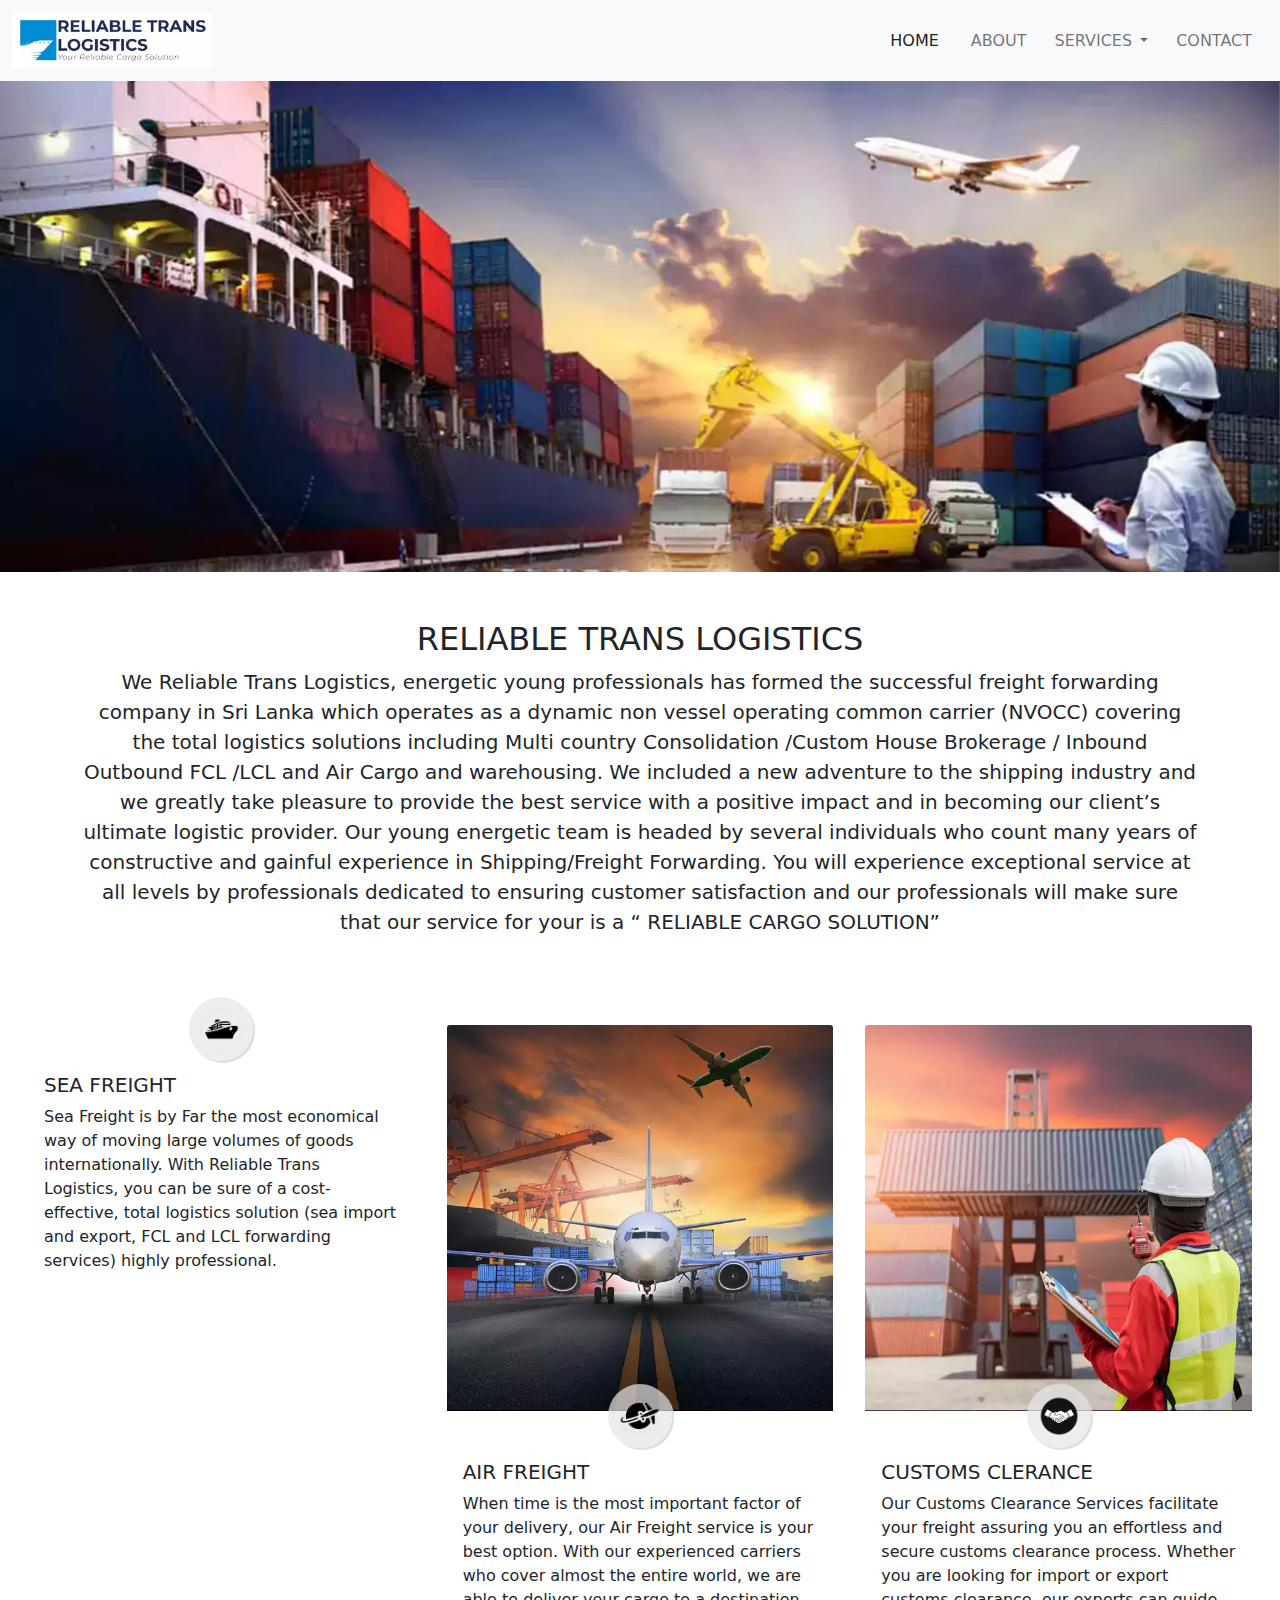
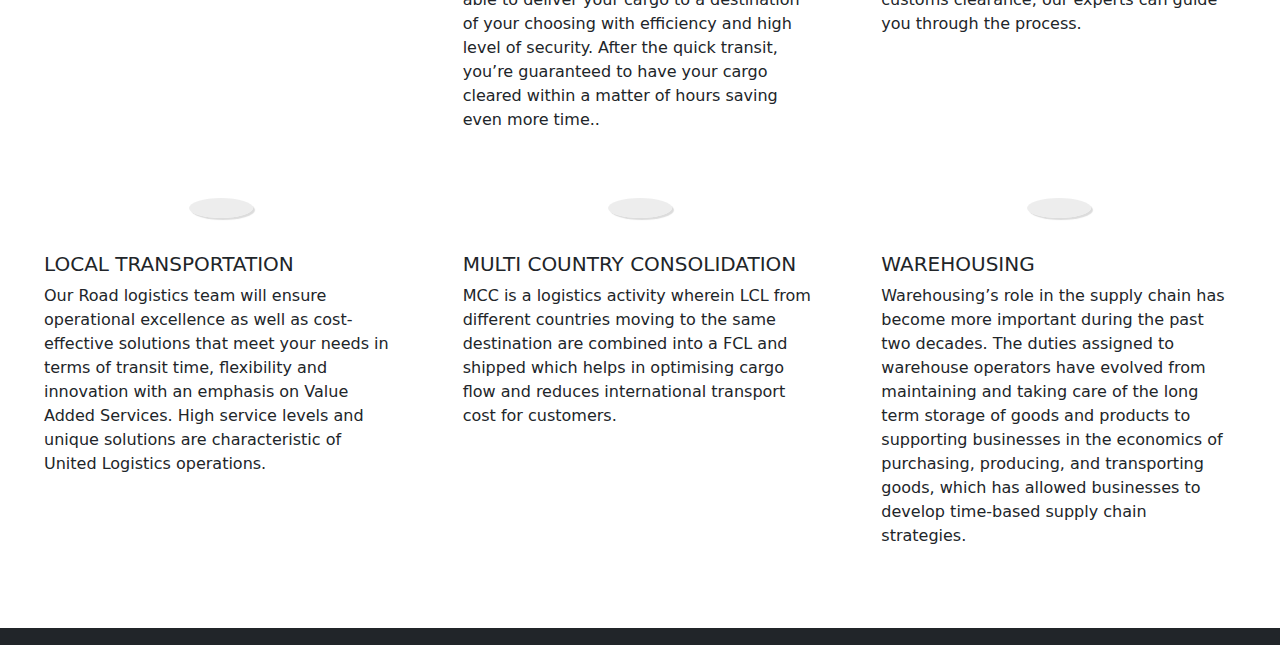
<file: index.html>
<!DOCTYPE html>
<html lang="en">

<head>
    <meta charset="UTF-8">
    <meta http-equiv="X-UA-Compatible" content="IE=edge">
    <meta name="viewport" content="width=device-width, initial-scale=1.0">
    <title>Home - Reliable Trans Logistics</title>
    <link rel="stylesheet" href="./styles/floatingButton.css">
    <link href="./bootstrap/bootstrap.min.css" rel="stylesheet">
    <script src="../scripts/lazysizes.min.js" async></script>
    <script src="./bootstrap/bootstrap.min.js" defer></script>
    <script src="./scripts/floatButtonFunctionalty.js" defer></script>
    <style>
        .card-badge {
            position: absolute;
            top: 50;
            left: 50;
            transform: translate(-50%, -50%);
            width: 4rem;
            padding: 10px;
            border-radius: 50%;
            background-color: rgba(230, 230, 230, 0.7);
            box-shadow: 2px 2px 1px rgb(220, 220, 220);
        }

        .col .card {
            border: none;
        }

        .footer .link-light:hover {
            color: #C5C6C6;
        }
    </style>
</head>

<body>
    <div style="margin-bottom: 80px;">

    </div>
    <button type="button" class="btn btn-floating btn-lg btn-secondary align-text-middle" id="btn-back-to-top">
        <svg xmlns="http://www.w3.org/2000/svg" width="20" height="20" fill="currentColor" class="bi bi-arrow-up"
            viewBox="0 0 20 20">
            <path fill-rule="evenodd"
                d="M8 15a.5.5 0 0 0 .5-.5V2.707l3.146 3.147a.5.5 0 0 0 .708-.708l-4-4a.5.5 0 0 0-.708 0l-4 4a.5.5 0 1 0 .708.708L7.5 2.707V14.5a.5.5 0 0 0 .5.5z" />
        </svg>
    </button>
    <button type="button" class="btn btn-floating btn-lg btn-secondary align-text-middle" id="wa-btn">
        <svg xmlns="http://www.w3.org/2000/svg" width="20" height="20" fill="currentColor" class="bi bi-whatsapp"
            viewBox="0 0 20 20">
            <path
                d="M13.601 2.326A7.854 7.854 0 0 0 7.994 0C3.627 0 .068 3.558.064 7.926c0 1.399.366 2.76 1.057 3.965L0 16l4.204-1.102a7.933 7.933 0 0 0 3.79.965h.004c4.368 0 7.926-3.558 7.93-7.93A7.898 7.898 0 0 0 13.6 2.326zM7.994 14.521a6.573 6.573 0 0 1-3.356-.92l-.24-.144-2.494.654.666-2.433-.156-.251a6.56 6.56 0 0 1-1.007-3.505c0-3.626 2.957-6.584 6.591-6.584a6.56 6.56 0 0 1 4.66 1.931 6.557 6.557 0 0 1 1.928 4.66c-.004 3.639-2.961 6.592-6.592 6.592zm3.615-4.934c-.197-.099-1.17-.578-1.353-.646-.182-.065-.315-.099-.445.099-.133.197-.513.646-.627.775-.114.133-.232.148-.43.05-.197-.1-.836-.308-1.592-.985-.59-.525-.985-1.175-1.103-1.372-.114-.198-.011-.304.088-.403.087-.088.197-.232.296-.346.1-.114.133-.198.198-.33.065-.134.034-.248-.015-.347-.05-.099-.445-1.076-.612-1.47-.16-.389-.323-.335-.445-.34-.114-.007-.247-.007-.38-.007a.729.729 0 0 0-.529.247c-.182.198-.691.677-.691 1.654 0 .977.71 1.916.81 2.049.098.133 1.394 2.132 3.383 2.992.47.205.84.326 1.129.418.475.152.904.129 1.246.08.38-.058 1.171-.48 1.338-.943.164-.464.164-.86.114-.943-.049-.084-.182-.133-.38-.232z" />
        </svg>
    </button>
    <nav class="navbar navbar-expand-md navbar-light bg-light fixed-top">
        <div class="container-fluid">
            <button class="navbar-toggler" type="button" data-bs-toggle="collapse" data-bs-target="#navbarLinks">
                <span class="navbar-toggler-icon"></span>
            </button>
            <a href="#" class="navbar-brand mx-auto">
                <img src="./images/logo.webp" width="200px" alt="Reliable Trans Logistics">
            </a>
            <div class="collapse navbar-collapse text-uppercase" id="navbarLinks">
                <ul class="nav navbar-nav ms-auto">
                    <li class="nav-item active p-2">
                        <a href="#" class="nav-link active">Home</a>
                    </li>
                    <li class="nav-item p-2">
                        <a href="./about" class="nav-link">About</a>
                    </li>
                    <div class="d-inline-flex justify-content-md-center p-2">
                        <li class="nav-item">
                            <a href="./services" class="px-md-1 pe-1 nav-link">Services</a>
                        </li>
                        <li class="nav-item dropdown flex-fill">
                            <a href="#" class="px-md-1 ps-1 nav-link dropdown-toggle" data-bs-toggle="dropdown" role="button"></a>
                            <ul class="dropdown-menu dropdown-menu-end" id="services-dropdown">
                                <li><a href="./services#seafright" class="dropdown-item">Sea Freight</a></li>
                                <li><a href="./services#airfright" class="dropdown-item">Air Freight</a></li>
                                <li><a href="./services#customs" class="dropdown-item">Customs Clearance</a></li>
                                <li><a href="./services#landtransport" class="dropdown-item">Land Transportation</a>
                                </li>
                                <li><a href="./services#multicountry" class="dropdown-item">Multi Country
                                        Consolidation</a></li>
                                <li><a href="./services#warehousing" class="dropdown-item">Warehousing</a></li>
                            </ul>
                        </li>
                    </div>
                    <li class="nav-item p-2">
                        <a href="./contact" class="nav-link">Contact</a>
                    </li>
                </ul>
            </div>
        </div>
    </nav>
    <section class="d-flex mb-5">
        <div id="imageSlideShow" class="carousel slide carousel-fade w-100" data-bs-ride="carousel"
            data-bs-touch="false" data-bs-keyboard="false" <div class="carousel-inner">
            <div class="carousel-item active">
                <img src="./images/home_slide_01.webp" class="w-100" alt="">
            </div>
            <div class="carousel-item">
                <img src="./images/home_slide_02.webp" class="w-100" alt="">
            </div>
            <div class="carousel-item">
                <img src="./images/home_slide_03.webp" class="w-100" alt="">
            </div>
            <div class="carousel-item">
                <img src="./images/home_slide_04.webp" class="w-100" alt="">
            </div>
        </div>
        </div>
    </section>
    <section class="container text-center mb-5">
        <p class="h2">RELIABLE TRANS LOGISTICS</p>
        <p class="lead">
            We Reliable Trans Logistics, energetic young professionals has formed the successful freight forwarding
            company in Sri Lanka which operates as a dynamic non vessel operating common carrier (NVOCC) covering the
            total logistics solutions including Multi country Consolidation /Custom House Brokerage / Inbound Outbound
            FCL /LCL and Air Cargo and warehousing.

            We included a new adventure to the shipping industry and we greatly take pleasure to provide the best
            service with a positive impact and in becoming our client’s ultimate logistic provider. Our young energetic
            team is headed by several individuals who count many years of constructive and gainful experience in
            Shipping/Freight Forwarding.

            You will experience exceptional service at all levels by professionals dedicated to ensuring customer
            satisfaction and our professionals will make sure that our service for your is a “ RELIABLE CARGO SOLUTION”
        </p>
    </section>
    <section class="container-fluid mb-5">
        <div class="row g-4 m-3 m-md-0">
            <div class="col col-12 col-md-4 p-3">
                <div class="card">
                    <img data-src="./images/sea_freight.webp" class="lazyload card-img-top" alt="">
                    <span class="badge">
                        <img data-src="./images/sea_freight_icon.webp" class="lazyload card-badge" alt="">
                    </span>
                    <div class="card-body mt-4">
                        <h5 class="card-title">SEA FREIGHT</h5>
                    <p class="card-text"> Sea Freight is by Far the most economical way of moving large volumes of
                            goods internationally. With Reliable Trans Logistics, you can be sure of a cost-effective,
                            total logistics solution (sea import and export, FCL and LCL forwarding services) highly
                            professional.</p>
                    </div>
                </div>
            </div>
            <div class="col col-12 col-md-4 p-3">
                <div class="card">
                    <img data-src="./images/air_freight.webp" class="lazyload card-img-top" alt="">
                    <span class="badge">
                        <img data-src="./images/air_freight_icon.webp" class="lazyload card-badge" alt="">
                    </span>
                    <div class="card-body mt-4">
                        <h5 class="card-title">AIR FREIGHT</h5>
                        <p class="card-text"> When time is the most important factor of your delivery, our Air Freight
                            service is your best option. With our experienced carriers who cover almost the entire
                            world, we are able to deliver your cargo to a destination of your choosing with efficiency
                            and high level of security. After the quick transit, you’re guaranteed to have your cargo
                            cleared within a matter of hours saving even more time..</p>
                    </div>
                </div>
            </div>
            <div class="col col-12 col-md-4 p-3">
                <div class="card">
                    <img data-src="./images/customs_clearance.webp" class="lazyload card-img-top" alt="">
                    <span class="badge">
                        <img data-src="./images/customs_clearance_icon.webp" class="lazyload card-badge" alt="">
                    </span>
                    <div class="card-body mt-4">
                        <h5 class="card-title">CUSTOMS CLERANCE</h5>
                        <p class="card-text"> Our Customs Clearance Services facilitate your freight assuring you an
                            effortless and secure customs clearance process. Whether you are looking for import or
                            export customs clearance, our experts can guide you through the process.</p>
                    </div>
                </div>
            </div>
            <div class="col col-12 col-md-4 p-3">
                <div class="card">
                    <img data-src="./images/land_transportation.webp" class="lazyload card-img-top" alt="">
                    <span class="badge">
                        <img data-src="./images/land_transportation_icon.webp" class="lazyload card-badge" alt="">
                    </span>
                    <div class="card-body mt-4">
                        <h5 class="card-title">LOCAL TRANSPORTATION</h5>
                        <p class="card-text"> Our Road logistics team will ensure operational excellence as well as
                            cost-effective solutions that meet your needs in terms of transit time, flexibility and
                            innovation with an emphasis on Value Added Services. High service levels and unique
                            solutions are characteristic of United Logistics operations.</p>
                    </div>
                </div>
            </div>
            <div class="col col-12 col-md-4 p-3">
                <div class="card">
                    <img data-src="./images/multi_country_consolidation.webp" class="lazyload card-img-top" alt="">
                    <span class="badge">
                        <img data-src="./images/multi_country_consolidation_icon.webp" class="lazyload card-badge" alt="">
                    </span>
                    <div class="card-body mt-4">
                        <h5 class="card-title">MULTI COUNTRY CONSOLIDATION</h5>
                        <p class="card-text"> MCC is a logistics activity wherein LCL from different countries moving to
                            the same destination are combined into a FCL and shipped which helps in optimising cargo
                            flow and reduces international transport cost for customers. </p>
                    </div>
                </div>
            </div>
            <div class="col col-12 col-md-4 p-3">
                <div class="card">
                    <img data-src="./images/warehousing.webp" class="lazyload card-img-top" alt="">
                    <span class="badge">
                        <img data-src="./images/warehousing_icon.webp" class="lazyload card-badge" alt="">
                    </span>
                    <div class="card-body mt-4">
                        <h5 class="card-title">WAREHOUSING</h5>
                        <p class="card-text"> Warehousing’s role in the supply chain has become more important during
                            the past two decades. The duties assigned to warehouse operators have evolved from
                            maintaining and taking care of the long term storage of goods and products to supporting
                            businesses in the economics of purchasing, producing, and transporting goods, which has
                            allowed businesses to develop time-based supply chain strategies.</p>
                    </div>
                </div>
            </div>
        </div>
    </section>
    <section class="footer container-fluid bg-dark text-light">
        <div class="d-flex flex-column flex-md-row justify-content-between py-5 text-uppercase">
            <div class="px-3 my-5 my-md-0 fs-6">
                <p class="h5 ">Services</p>
                <ul class="list-unstyled">
                    <li><a href="./services#seafright" class="text-decoration-none link-light">Sea Freight</a></li>
                    <li><a href="./services#airfright" class="text-decoration-none link-light">Air Freight</a></li>
                    <li><a href="./services#customs" class="text-decoration-none link-light">Customs Clearance</a>
                    </li>
                    <li><a href="./services#landtransport" class="text-decoration-none link-light">Land
                            Transportation</a></li>
                    <li><a href="./services#multicountry" class="text-decoration-none link-light">Multi Country
                            Consolidation</a></li>
                    <li><a href="./services#warehousing" class="text-decoration-none link-light">Warehousing</a>
                    </li>
                </ul>
            </div>
            <div class="px-3 my-5 my-md-0 fs-6">
                <p class="h5 ">Location</p>
                <iframe
                    data-src="https://www.google.com/maps/embed?pb=!1m18!1m12!1m3!1d7920.529590566285!2d79.92268112149272!3d6.978051279233301!2m3!1f0!2f0!3f0!3m2!1i1024!2i768!4f13.1!3m3!1m2!1s0x3ae257fb99855535%3A0xcf2afe16fdea46bc!2sKiribathgoda!5e0!3m2!1sen!2slk!4v1624473642021!5m2!1sen!2slk"
                    width="100%" height="180" style="border:0;" allowfullscreen="" class="lazyload"></iframe>
            </div>
            <div class="px-3 my-5 my-md-0 fs-6">
                <p class="h5 ">Contact US</p>
                <p class="mb-0">Hotline : +94 766 625 285</p>
                <p class="mb-0">Email : yasanthak@gmail.com</span>
                <spam class="d-block">
                    <a class="btn p-0" href="https://api.whatsapp.com/send?phone=+94766625285">
                        <img data-src="./images/whatsapp.webp" class="lazyload" alt="Whatsapp" style="width: 30px;">
                    </a>
                    <a class="btn p-0" href="viber://chat?number=+94766625285">
                        <img data-src="./images/viber.webp" class="lazyload" alt="Viber" style="width: 30px;">
                    </a>
                </spam>
            </div>
        </div>
        <hr class="text-light">
        <div class="d-flex flex-column flex-md-row justify-content-between p-3">
            <span class="align-self-center align-self-md-start">&copy; 2021 Reliable Trans Logistics</span>
            <span class="align-self-center align-self-md-end">Design by: <a href="https://cliffniff.github.io/"
                    class="text-decoration-none link-light">Sakith B.</a></span>
        </div>
    </section>
</body>

</html>
</file>
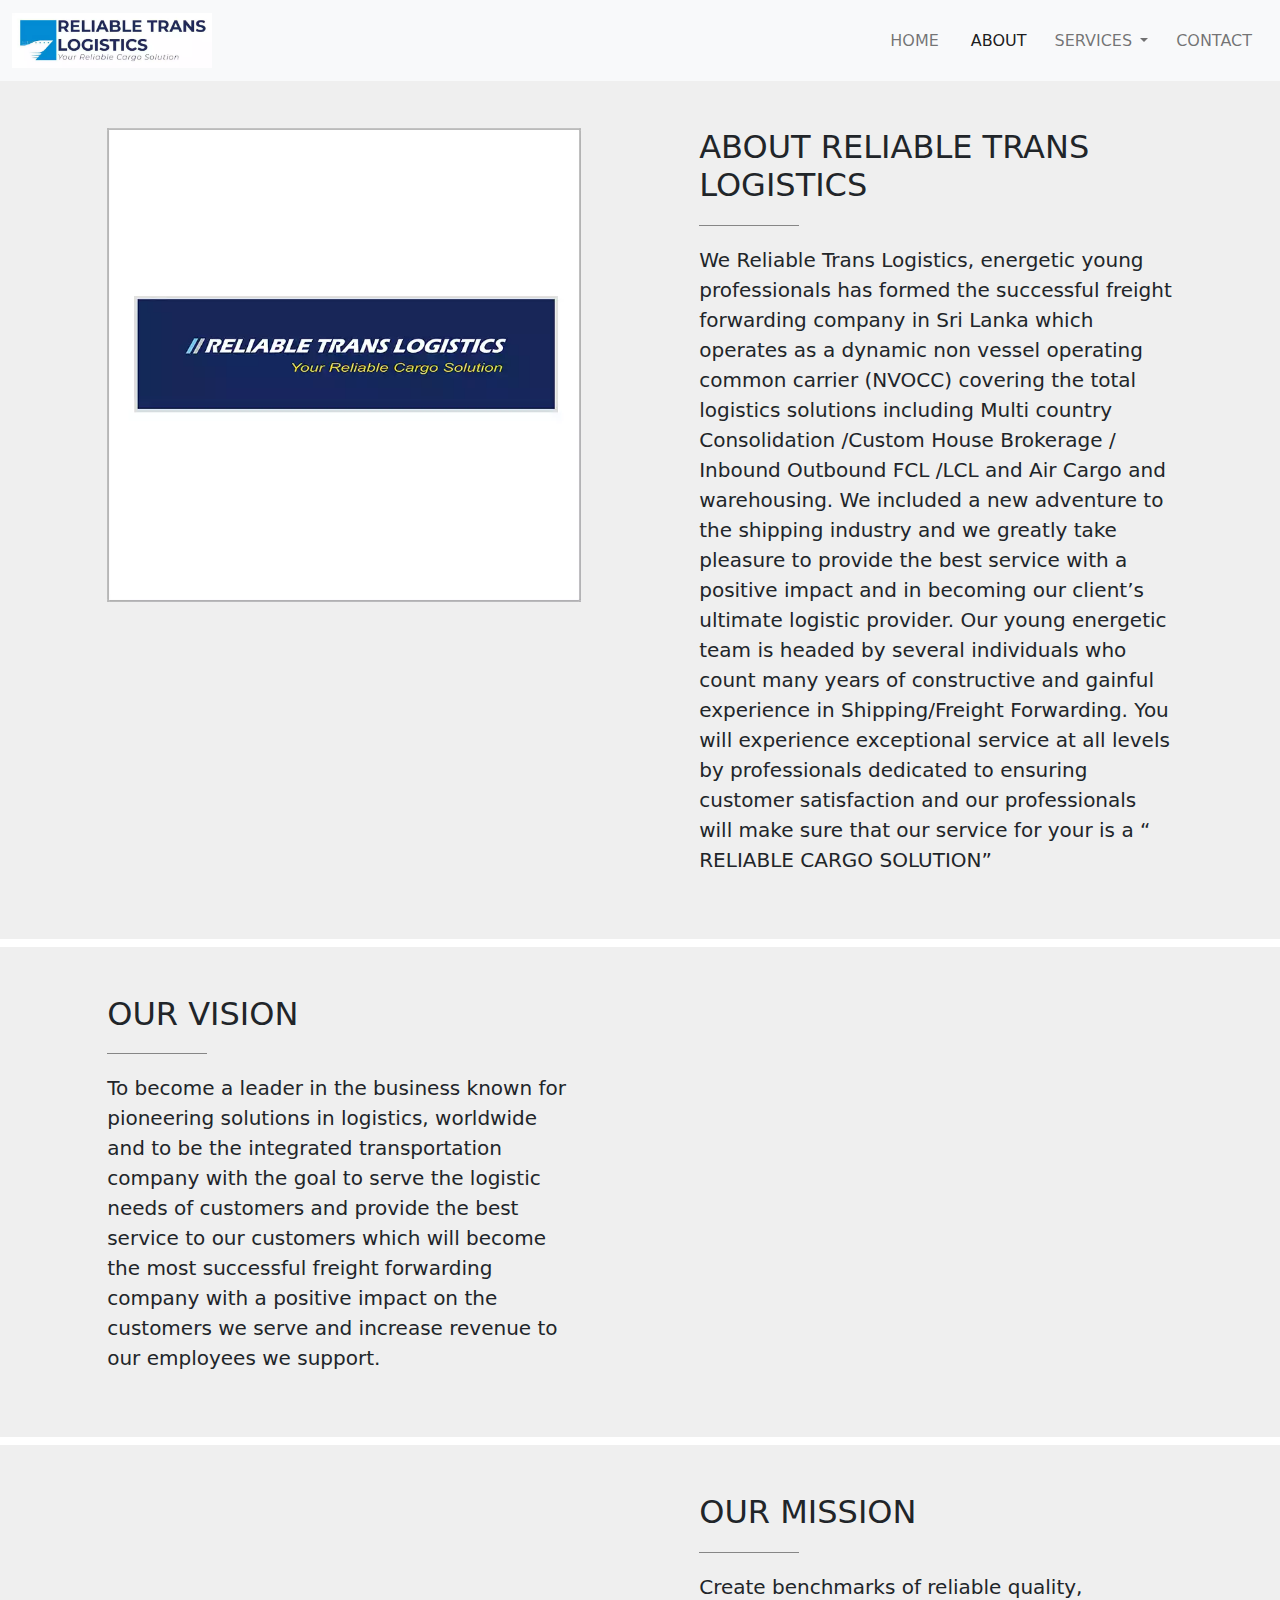
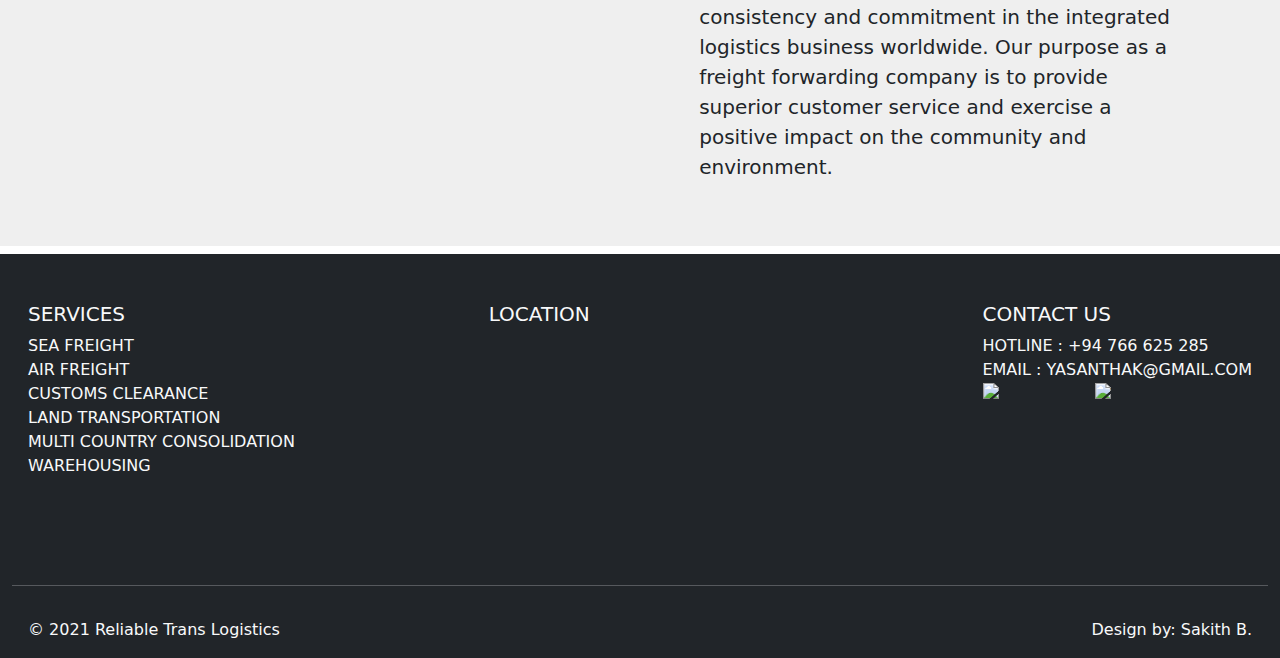
<file: about/index.html>
<!DOCTYPE html>
<html lang="en">

<head>
    <meta charset="UTF-8">
    <meta http-equiv="X-UA-Compatible" content="IE=edge">
    <meta name="viewport" content="width=device-width, initial-scale=1.0">
    <title>About us - Reliable Trans Logistics</title>
    <link rel="stylesheet" href="../styles/floatingButton.css">
    <link rel="stylesheet" href="../styles/flexDiv.css">
    <link href="../bootstrap/bootstrap.min.css" rel="stylesheet">
    <script src="../scripts/lazysizes.min.js" async></script>
    <script src="../bootstrap/bootstrap.min.js" defer></script>
    <script src="../scripts/floatButtonFunctionalty.js" defer></script>
    <style>
        .footer .link-light:hover{
    color: #C5C6C6;
}
    </style>
</head>

<body>
    <div style="margin-bottom: 80px;">

    </div>
    <button type="button" class="btn btn-floating btn-lg btn-secondary align-text-middle" id="btn-back-to-top">
        <svg xmlns="http://www.w3.org/2000/svg" width="20" height="20" fill="currentColor" class="bi bi-arrow-up"
            viewBox="0 0 20 20">
            <path fill-rule="evenodd"
                d="M8 15a.5.5 0 0 0 .5-.5V2.707l3.146 3.147a.5.5 0 0 0 .708-.708l-4-4a.5.5 0 0 0-.708 0l-4 4a.5.5 0 1 0 .708.708L7.5 2.707V14.5a.5.5 0 0 0 .5.5z" />
        </svg>
    </button>
    <button type="button" class="btn btn-floating btn-lg btn-secondary align-text-middle" id="wa-btn">
        <svg xmlns="http://www.w3.org/2000/svg" width="20" height="20" fill="currentColor" class="bi bi-whatsapp"
            viewBox="0 0 20 20">
            <path
                d="M13.601 2.326A7.854 7.854 0 0 0 7.994 0C3.627 0 .068 3.558.064 7.926c0 1.399.366 2.76 1.057 3.965L0 16l4.204-1.102a7.933 7.933 0 0 0 3.79.965h.004c4.368 0 7.926-3.558 7.93-7.93A7.898 7.898 0 0 0 13.6 2.326zM7.994 14.521a6.573 6.573 0 0 1-3.356-.92l-.24-.144-2.494.654.666-2.433-.156-.251a6.56 6.56 0 0 1-1.007-3.505c0-3.626 2.957-6.584 6.591-6.584a6.56 6.56 0 0 1 4.66 1.931 6.557 6.557 0 0 1 1.928 4.66c-.004 3.639-2.961 6.592-6.592 6.592zm3.615-4.934c-.197-.099-1.17-.578-1.353-.646-.182-.065-.315-.099-.445.099-.133.197-.513.646-.627.775-.114.133-.232.148-.43.05-.197-.1-.836-.308-1.592-.985-.59-.525-.985-1.175-1.103-1.372-.114-.198-.011-.304.088-.403.087-.088.197-.232.296-.346.1-.114.133-.198.198-.33.065-.134.034-.248-.015-.347-.05-.099-.445-1.076-.612-1.47-.16-.389-.323-.335-.445-.34-.114-.007-.247-.007-.38-.007a.729.729 0 0 0-.529.247c-.182.198-.691.677-.691 1.654 0 .977.71 1.916.81 2.049.098.133 1.394 2.132 3.383 2.992.47.205.84.326 1.129.418.475.152.904.129 1.246.08.38-.058 1.171-.48 1.338-.943.164-.464.164-.86.114-.943-.049-.084-.182-.133-.38-.232z" />
        </svg>
    </button>
    <nav class="navbar navbar-expand-md navbar-light bg-light fixed-top">
        <div class="container-fluid">
            <button class="navbar-toggler" type="button" data-bs-toggle="collapse" data-bs-target="#navbarLinks">
                <span class="navbar-toggler-icon"></span>
            </button>
            <a href="../" class="navbar-brand mx-auto">
                <img src="../images/logo.webp" width="200px" alt="Reliable Trans Logistics">
            </a>
            <div class="collapse navbar-collapse text-uppercase" id="navbarLinks">
                <ul class="nav navbar-nav ms-auto">
                    <li class="nav-item active p-2">
                        <a href="../" class="nav-link">Home</a>
                    </li>
                    <li class="nav-item p-2">
                        <a href="#" class="nav-link active">About</a>
                    </li>
                    <div class="d-inline-flex justify-content-md-center p-2">
                        <li class="nav-item">
                            <a href="../services" class="px-md-1 pe-1 nav-link">Services</a>
                        </li>
                        <li class="nav-item dropdown flex-fill">
                            <a href="#" class="px-md-1 ps-1 nav-link dropdown-toggle" data-bs-toggle="dropdown" role="button"></a>
                            <ul class="dropdown-menu dropdown-menu-end" id="services-dropdown">
                                <li><a href="../services#seafright" class="dropdown-item">Sea Freight</a></li>
                                <li><a href="../services#airfright" class="dropdown-item">Air Freight</a></li>
                                <li><a href="../services#customs" class="dropdown-item">Customs Clearance</a></li>
                                <li><a href="../services#landtransport" class="dropdown-item">Land Transportation</a>
                                </li>
                                <li><a href="../services#multicountry" class="dropdown-item">Multi Country
                                        Consolidation</a></li>
                                <li><a href="../services#warehousing" class="dropdown-item">Warehousing</a></li>
                            </ul>
                        </li>
                    </div>
                    <li class="nav-item p-2">
                        <a href="../contact" class="nav-link">Contact</a>
                    </li>
                </ul>
            </div>
        </div>
    </nav>
    <section class="mb-2" style="background-color: #EFEFEF;">
        <div class="mx-5 d-flex flex-column flex-md-row justify-content-around py-5">
            <div class="section-img-div mb-5 mb-md-0">
                <img data-src="../images/about_image.webp" class="lazyload w-100" alt="">
            </div>
            <div class="section-p-div">
                <span class="h2">ABOUT RELIABLE TRANS LOGISTICS</span>
                <div class="seperator"></div>
                <p class="lead">
                    We Reliable Trans Logistics, energetic young professionals has formed the successful freight
                    forwarding company in Sri Lanka which operates as a dynamic non vessel operating common carrier
                    (NVOCC) covering the total logistics solutions including Multi country Consolidation /Custom House
                    Brokerage / Inbound Outbound FCL /LCL and Air Cargo and warehousing.

                    We included a new adventure to the shipping industry and we greatly take pleasure to provide the
                    best service with a positive impact and in becoming our client’s ultimate logistic provider. Our
                    young energetic team is headed by several individuals who count many years of constructive and
                    gainful experience in Shipping/Freight Forwarding.

                    You will experience exceptional service at all levels by professionals dedicated to ensuring
                    customer satisfaction and our professionals will make sure that our service for your is a “ RELIABLE
                    CARGO SOLUTION”
                </p>
            </div>
        </div>
    </section>
    <section class="mb-2" style="background-color: #EFEFEF;">
        <div class="mx-5 d-flex flex-column justify-content-around flex-md-row-reverse py-5">
            <div class="section-img-div mb-5 mb-md-0">
                <img data-src="../images/vision.webp" class="lazyload w-100" alt="">
            </div>
            <div class="section-p-div">
                <span class="h2">OUR VISION</span>
                <div class="seperator"></div>
                <p class="lead">
                    To become a leader in the business known for pioneering solutions in logistics, worldwide and to be
                    the integrated transportation company with the goal to serve the logistic needs of customers and
                    provide the best service to our customers which will become the most successful freight forwarding
                    company with a positive impact on the customers we serve and increase revenue to our employees we
                    support.
                </p>
            </div>
        </div>
    </section>
    <section class="mb-2" style="background-color: #EFEFEF;">
        <div class="mx-5 d-flex flex-column flex-md-row justify-content-around py-5">
            <div class="section-img-div mb-5 mb-md-0">
                <img data-src="../images/mission.webp" class="lazyload w-100" alt="">
            </div>
            <div class="section-p-div">
                <span class="h2">OUR MISSION</span>
                <div class="seperator"></div>
                <p class="lead">
                    Create benchmarks of reliable quality, consistency and commitment in the integrated logistics
                    business worldwide. Our purpose as a freight forwarding company is to provide superior customer
                    service and exercise a positive impact on the community and environment.
                </p>
            </div>
        </div>
    </section>
    <section class="footer container-fluid bg-dark text-light">
        <div class="d-flex flex-column flex-md-row justify-content-between py-5 text-uppercase">
            <div class="px-3 my-5 my-md-0 fs-6">
                <p class="h5 ">Services</p>
                <ul class="list-unstyled">
                    <li><a href="../services#seafright" class="text-decoration-none link-light">Sea Freight</a></li>
                    <li><a href="../services#airfright" class="text-decoration-none link-light">Air Freight</a></li>
                    <li><a href="../services#customs" class="text-decoration-none link-light">Customs Clearance</a>
                    </li>
                    <li><a href="../services#landtransport" class="text-decoration-none link-light">Land
                            Transportation</a></li>
                    <li><a href="../services#multicountry" class="text-decoration-none link-light">Multi Country
                            Consolidation</a></li>
                    <li><a href="../services#warehousing" class="text-decoration-none link-light">Warehousing</a>
                    </li>
                </ul>
            </div>
            <div class="px-3 my-5 my-md-0 fs-6">
                <p class="h5 ">Location</p>
                <iframe
                    data-src="https://www.google.com/maps/embed?pb=!1m18!1m12!1m3!1d7920.529590566285!2d79.92268112149272!3d6.978051279233301!2m3!1f0!2f0!3f0!3m2!1i1024!2i768!4f13.1!3m3!1m2!1s0x3ae257fb99855535%3A0xcf2afe16fdea46bc!2sKiribathgoda!5e0!3m2!1sen!2slk!4v1624473642021!5m2!1sen!2slk"
                    width="100%" height="180" style="border:0;" allowfullscreen="" class="lazyload"></iframe>
            </div>
            <div class="px-3 my-5 my-md-0 fs-6">
                <p class="h5 ">Contact US</p>
                <p class="mb-0">Hotline : +94 766 625 285</p>
                <p class="mb-0">Email : yasanthak@gmail.com</span>
                <span class="d-block">
                    <a class="btn p-0" href="https://api.whatsapp.com/send?phone=+94766625285">
                        <img data-src="../images/whatsapp.webp" class="lazyload" alt="Whatsapp" style="width: 30px;">
                    </a>
                    <a class="btn p-0" href="viber://chat?number=+94766625285">
                        <img data-src="../images/viber.webp" class="lazyload" alt="Viber" style="width: 30px;">
                    </a>
                </span>
            </div>
        </div>
        <hr class="text-light">
        <div class="d-flex flex-column flex-md-row justify-content-between p-3">
            <span class="align-self-center align-self-md-start">&copy; 2021 Reliable Trans Logistics</span>
            <span class="align-self-center align-self-md-end">Design by: <a href="https://cliffniff.github.io/"
                    class="text-decoration-none link-light">Sakith B.</a></span>
        </div>
    </section>
</body>

</html>
</file>
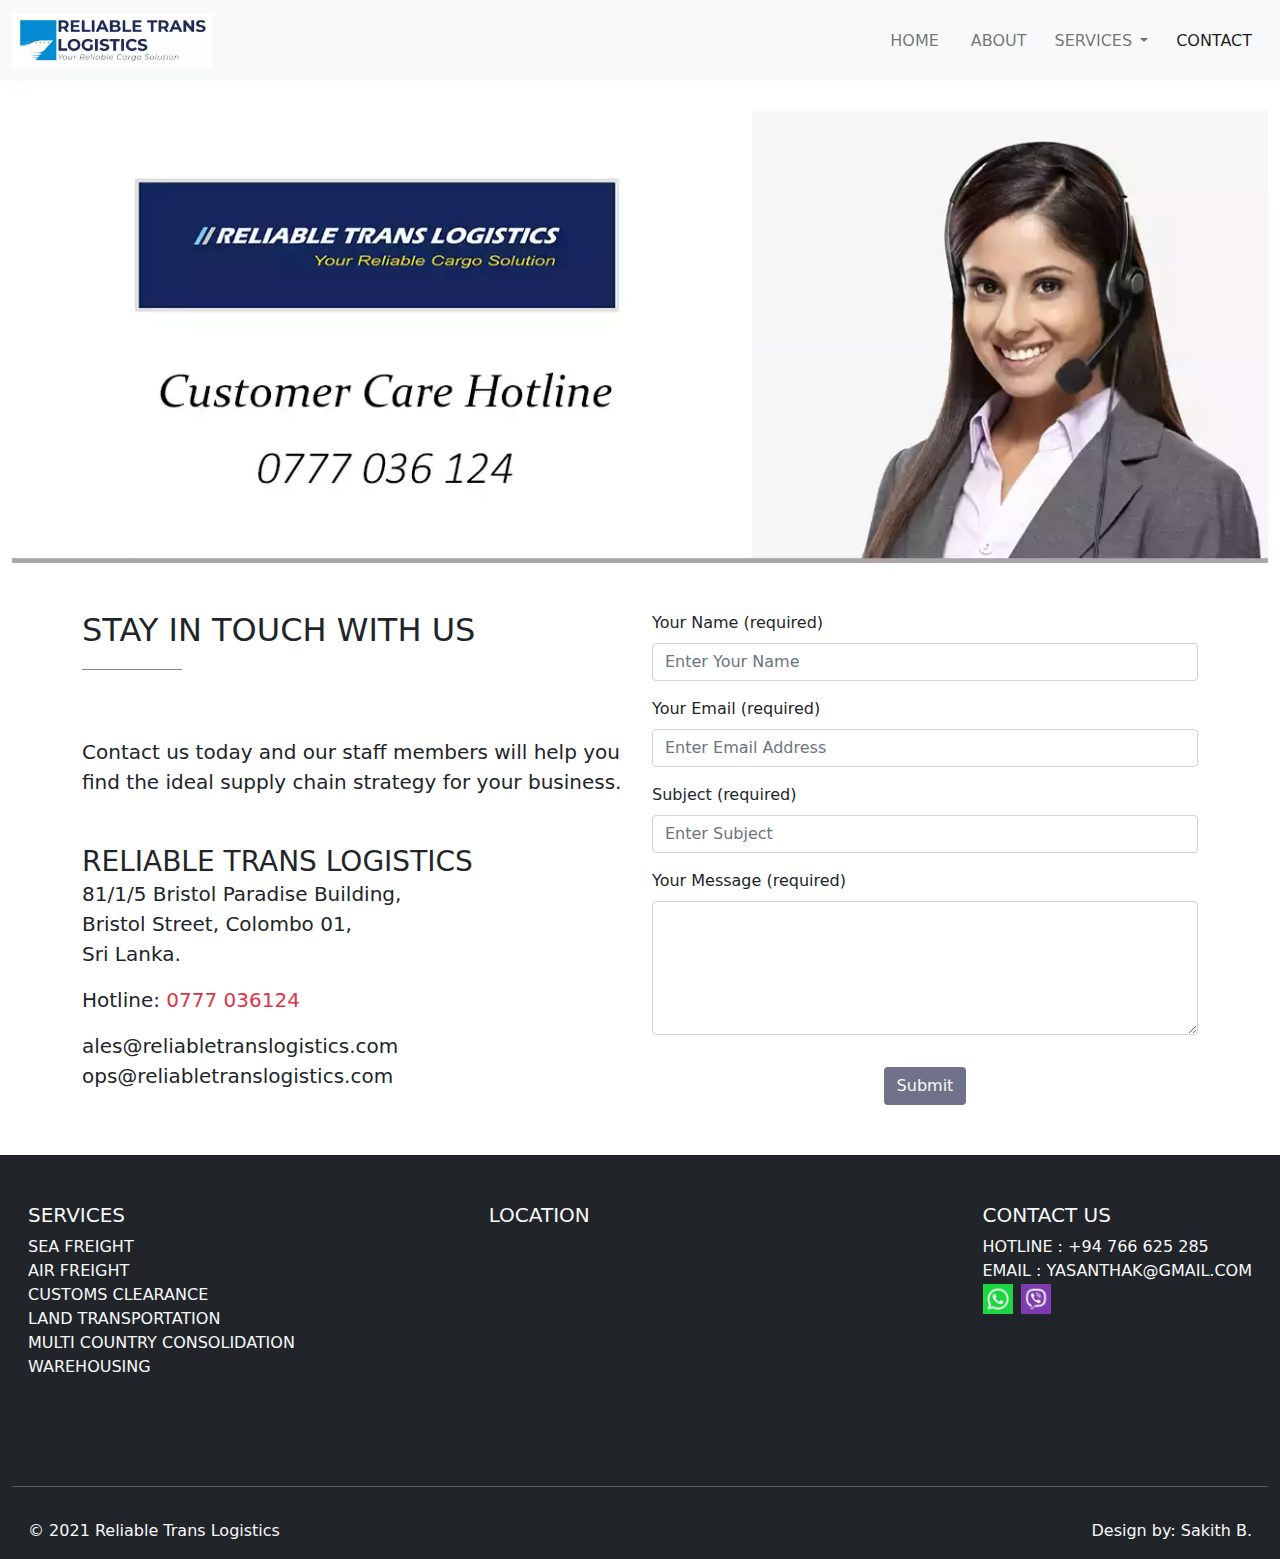
<file: contact/index.html>
<!DOCTYPE html>
<html lang="en">

<head>
    <meta charset="UTF-8">
    <meta http-equiv="X-UA-Compatible" content="IE=edge">
    <meta name="viewport" content="width=device-width, initial-scale=1.0">
    <link rel="stylesheet" href="../styles/floatingButton.css">
    <link href="../bootstrap/bootstrap.min.css" rel="stylesheet">
    <title>Contact Us - Reliable Trans Logistics</title>
    <script src="../scripts/lazysizes.min.js" async></script>
    <script src="../bootstrap/bootstrap.min.js" defer></script>
    <script src="../scripts/floatButtonFunctionalty.js" defer></script>
    <script>
        function enableSubmitBtn() {
            document.getElementById("contactSubmitBtn").disabled = false;
        }
    </script>
    <script src="https://www.google.com/recaptcha/api.js" defer></script>
    <style>
        .seperator {
            width: 100px;
            height: 20px;
            border-top: 1px solid #868686;
            margin-top: 20px;
        }

        .footer .link-light:hover {
            color: #C5C6C6;
        }
    </style>
</head>

<body>
    <div style="margin-bottom: 80px;">

    </div>
    <button type="button" class="btn btn-floating btn-lg btn-secondary align-text-middle" id="btn-back-to-top">
        <svg xmlns="http://www.w3.org/2000/svg" width="20" height="20" fill="currentColor" class="bi bi-arrow-up"
            viewBox="0 0 20 20">
            <path fill-rule="evenodd"
                d="M8 15a.5.5 0 0 0 .5-.5V2.707l3.146 3.147a.5.5 0 0 0 .708-.708l-4-4a.5.5 0 0 0-.708 0l-4 4a.5.5 0 1 0 .708.708L7.5 2.707V14.5a.5.5 0 0 0 .5.5z" />
        </svg>
    </button>
    <button type="button" class="btn btn-floating btn-lg btn-secondary align-text-middle" id="wa-btn">
        <svg xmlns="http://www.w3.org/2000/svg" width="20" height="20" fill="currentColor" class="bi bi-whatsapp"
            viewBox="0 0 20 20">
            <path
                d="M13.601 2.326A7.854 7.854 0 0 0 7.994 0C3.627 0 .068 3.558.064 7.926c0 1.399.366 2.76 1.057 3.965L0 16l4.204-1.102a7.933 7.933 0 0 0 3.79.965h.004c4.368 0 7.926-3.558 7.93-7.93A7.898 7.898 0 0 0 13.6 2.326zM7.994 14.521a6.573 6.573 0 0 1-3.356-.92l-.24-.144-2.494.654.666-2.433-.156-.251a6.56 6.56 0 0 1-1.007-3.505c0-3.626 2.957-6.584 6.591-6.584a6.56 6.56 0 0 1 4.66 1.931 6.557 6.557 0 0 1 1.928 4.66c-.004 3.639-2.961 6.592-6.592 6.592zm3.615-4.934c-.197-.099-1.17-.578-1.353-.646-.182-.065-.315-.099-.445.099-.133.197-.513.646-.627.775-.114.133-.232.148-.43.05-.197-.1-.836-.308-1.592-.985-.59-.525-.985-1.175-1.103-1.372-.114-.198-.011-.304.088-.403.087-.088.197-.232.296-.346.1-.114.133-.198.198-.33.065-.134.034-.248-.015-.347-.05-.099-.445-1.076-.612-1.47-.16-.389-.323-.335-.445-.34-.114-.007-.247-.007-.38-.007a.729.729 0 0 0-.529.247c-.182.198-.691.677-.691 1.654 0 .977.71 1.916.81 2.049.098.133 1.394 2.132 3.383 2.992.47.205.84.326 1.129.418.475.152.904.129 1.246.08.38-.058 1.171-.48 1.338-.943.164-.464.164-.86.114-.943-.049-.084-.182-.133-.38-.232z" />
        </svg>
    </button>
    <nav class="navbar navbar-expand-md navbar-light bg-light fixed-top">
        <div class="container-fluid">
            <button class="navbar-toggler" type="button" data-bs-toggle="collapse" data-bs-target="#navbarLinks">
                <span class="navbar-toggler-icon"></span>
            </button>
            <a href="../" class="navbar-brand mx-auto">
                <img src="../images/logo.webp" width="200px" alt="Reliable Trans Logistics">
            </a>
            <div class="collapse navbar-collapse text-uppercase" id="navbarLinks">
                <ul class="nav navbar-nav ms-auto">
                    <li class="nav-item p-2">
                        <a href="../" class="nav-link">Home</a>
                    </li>
                    <li class="nav-item p-2">
                        <a href="../about" class="nav-link">About</a>
                    </li>
                    <div class="d-inline-flex justify-content-md-center p-2">
                        <li class="nav-item">
                            <a href="../services" class="px-md-1 pe-1 nav-link">Services</a>
                        </li>
                        <li class="nav-item dropdown flex-fill">
                            <a href="#" class="px-md-1 ps-1 nav-link dropdown-toggle" data-bs-toggle="dropdown"
                                role="button"></a>
                            <ul class="dropdown-menu dropdown-menu-end" id="services-dropdown">
                                <li><a href="../services#seafright" class="dropdown-item">Sea Freight</a></li>
                                <li><a href="../services#airfright" class="dropdown-item">Air Freight</a></li>
                                <li><a href="../services#customs" class="dropdown-item">Customs Clearance</a></li>
                                <li><a href="../services#landtransport" class="dropdown-item">Land Transportation</a>
                                </li>
                                <li><a href="../services#multicountry" class="dropdown-item">Multi Country
                                        Consolidation</a></li>
                                <li><a href="../services#warehousing" class="dropdown-item">Warehousing</a></li>
                            </ul>
                        </li>
                    </div>
                    <li class="nav-item p-2">
                        <a href="#" class="nav-link active">Contact</a>
                    </li>
                </ul>
            </div>
        </div>
    </nav>
    <section class="container-fluid mb-5">
        <img src="../images/contact_us_image.webp" class="w-100" alt="">
    </section>
    <section class="container mb-5">
        <div class="row">
            <div class="col">
                <span class="h2">STAY IN TOUCH WITH US</span>
                <div class="seperator"></div>
                <p class="lead my-5">Contact us today and our staff members will help you find the ideal supply chain
                    strategy for your business.</p>
                <div class="mt-5">
                    <span class="h3">RELIABLE TRANS LOGISTICS</span>
                    <p class="lead">81/1/5 Bristol Paradise Building,<br>
                        Bristol Street, Colombo 01,<br>
                        Sri Lanka.</p>
                    <p class="lead my-3">Hotline: <span class="text-danger">0777 036124</span></p>
                    <p class="lead">
                        ales@reliabletranslogistics.com<br>
                        ops@reliabletranslogistics.com
                    </p>
                </div>
            </div>
            <div class="col">
                <form id="contactForm" class="d-flex flex-column align-items-center" name="contact" method="POST"
                    action="../success/" data-netlify="true" data-netlify-recaptcha="true">
                    <div class="mb-3 w-100">
                        <label for="inputName" class="form-label">Your Name (required)</label>
                        <input type="text" name="name" class="form-control" placeholder="Enter Your Name"
                            id="inputName">
                    </div>
                    <div class="mb-3 w-100">
                        <label for="inputEmail" class="form-label">Your Email (required)</label>
                        <input type="email" name="email" class="form-control" placeholder="Enter Email Address"
                            id="inputEmail">
                    </div>
                    <div class="mb-3 w-100">
                        <label for="inputSubject" class="form-label">Subject (required)</label>
                        <input type="text" name="subject" class="form-control" placeholder="Enter Subject"
                            id="inputSubject">
                    </div>
                    <div class="mb-3 w-100">
                        <label for="messageInput" class="form-label">Your Message (required)</label>
                        <textarea id="inputMessage" name="message" class="form-control" name="message" id="messageInput"
                            rows="5"></textarea>
                    </div>
                    <div class="g-recaptcha mb-3" data-sitekey="6Lf0yYgbAAAAACExLspLBbakKYJmFMCY9gKXbCXs"
                        data-callback="enableSubmitBtn"></div>
                    <button id="contactSubmitBtn" type="submit" class="btn text-light"
                        style="background-color: #25274D;" disabled="true">Submit</button>
                </form>
            </div>
        </div>
    </section>
    <section class="footer container-fluid bg-dark text-light">
        <div class="d-flex flex-column flex-md-row justify-content-between py-5 text-uppercase">
            <div class="px-3 my-5 my-md-0 fs-6">
                <p class="h5 ">Services</p>
                <ul class="list-unstyled">
                    <li><a href="../services#seafright" class="text-decoration-none link-light">Sea Freight</a></li>
                    <li><a href="../services#airfright" class="text-decoration-none link-light">Air Freight</a></li>
                    <li><a href="../services#customs" class="text-decoration-none link-light">Customs Clearance</a>
                    </li>
                    <li><a href="../services#landtransport" class="text-decoration-none link-light">Land
                            Transportation</a></li>
                    <li><a href="../services#multicountry" class="text-decoration-none link-light">Multi Country
                            Consolidation</a></li>
                    <li><a href="../services#warehousing" class="text-decoration-none link-light">Warehousing</a>
                    </li>
                </ul>
            </div>
            <div class="px-3 my-5 my-md-0 fs-6">
                <p class="h5 ">Location</p>
                <iframe
                    data-src="https://www.google.com/maps/embed?pb=!1m18!1m12!1m3!1d7920.529590566285!2d79.92268112149272!3d6.978051279233301!2m3!1f0!2f0!3f0!3m2!1i1024!2i768!4f13.1!3m3!1m2!1s0x3ae257fb99855535%3A0xcf2afe16fdea46bc!2sKiribathgoda!5e0!3m2!1sen!2slk!4v1624473642021!5m2!1sen!2slk"
                    width="100%" height="180" style="border:0;" allowfullscreen="" class="lazyload"></iframe>
            </div>
            <div class="px-3 my-5 my-md-0 fs-6">
                <p class="h5 ">Contact US</p>
                <p class="mb-0">Hotline : +94 766 625 285</p>
                <p class="mb-0">Email : yasanthak@gmail.com</p>
                <spam class="d-block">
                    <a class="btn p-0" href="https://api.whatsapp.com/send?phone=+94766625285">
                        <img data-src="../images/whatsapp.webp" class="lazyload" alt="Whatsapp" style="width: 30px;">
                    </a>
                    <a class="btn p-0" href="viber://chat?number=+94766625285">
                        <img data-src="../images/viber.webp" class="lazyload" alt="Viber" style="width: 30px;">
                    </a>
                </spam>
            </div>
        </div>
        <hr class="text-light">
        <div class="d-flex flex-column flex-md-row justify-content-between p-3">
            <span class="align-self-center align-self-md-start">&copy; 2021 Reliable Trans Logistics</span>
            <span class="align-self-center align-self-md-end">Design by: <a href="https://cliffniff.github.io/"
                    class="text-decoration-none link-light">Sakith B.</a></span>
        </div>
    </section>
</body>

</html>
</file>
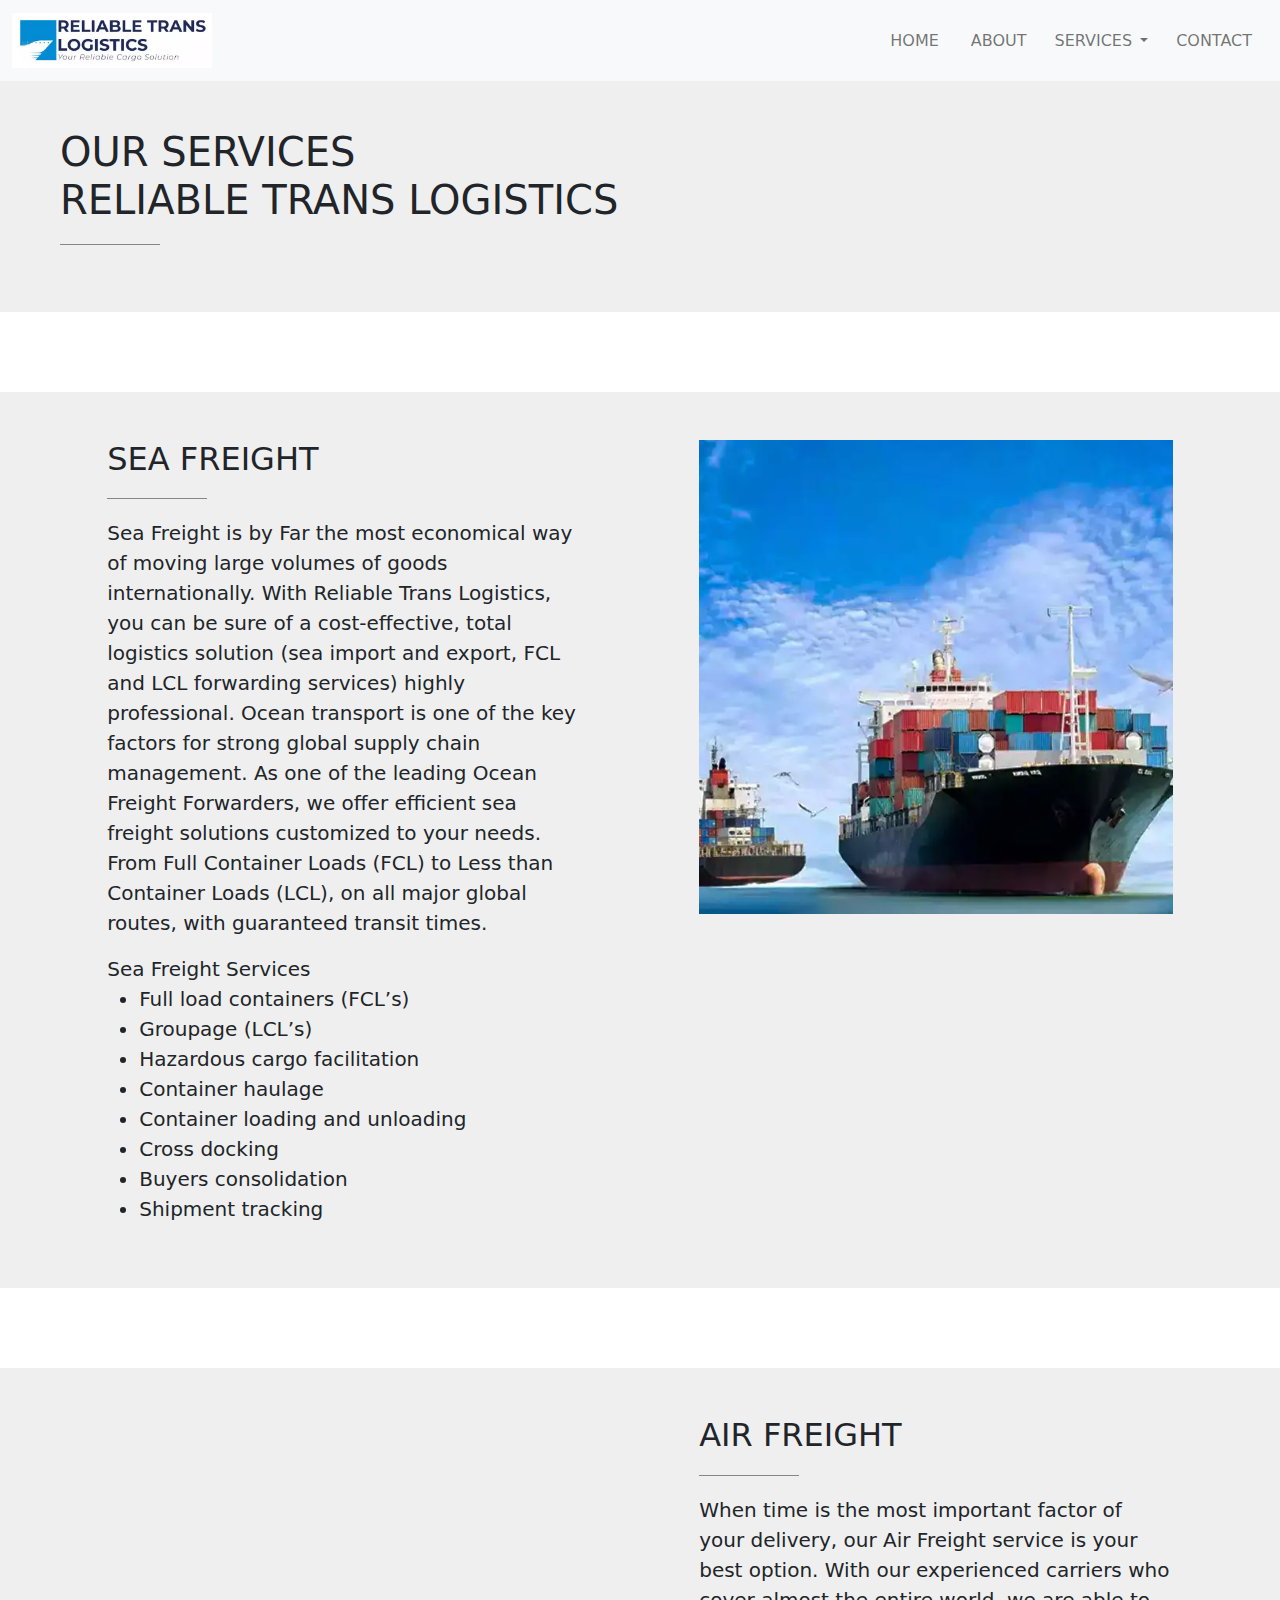
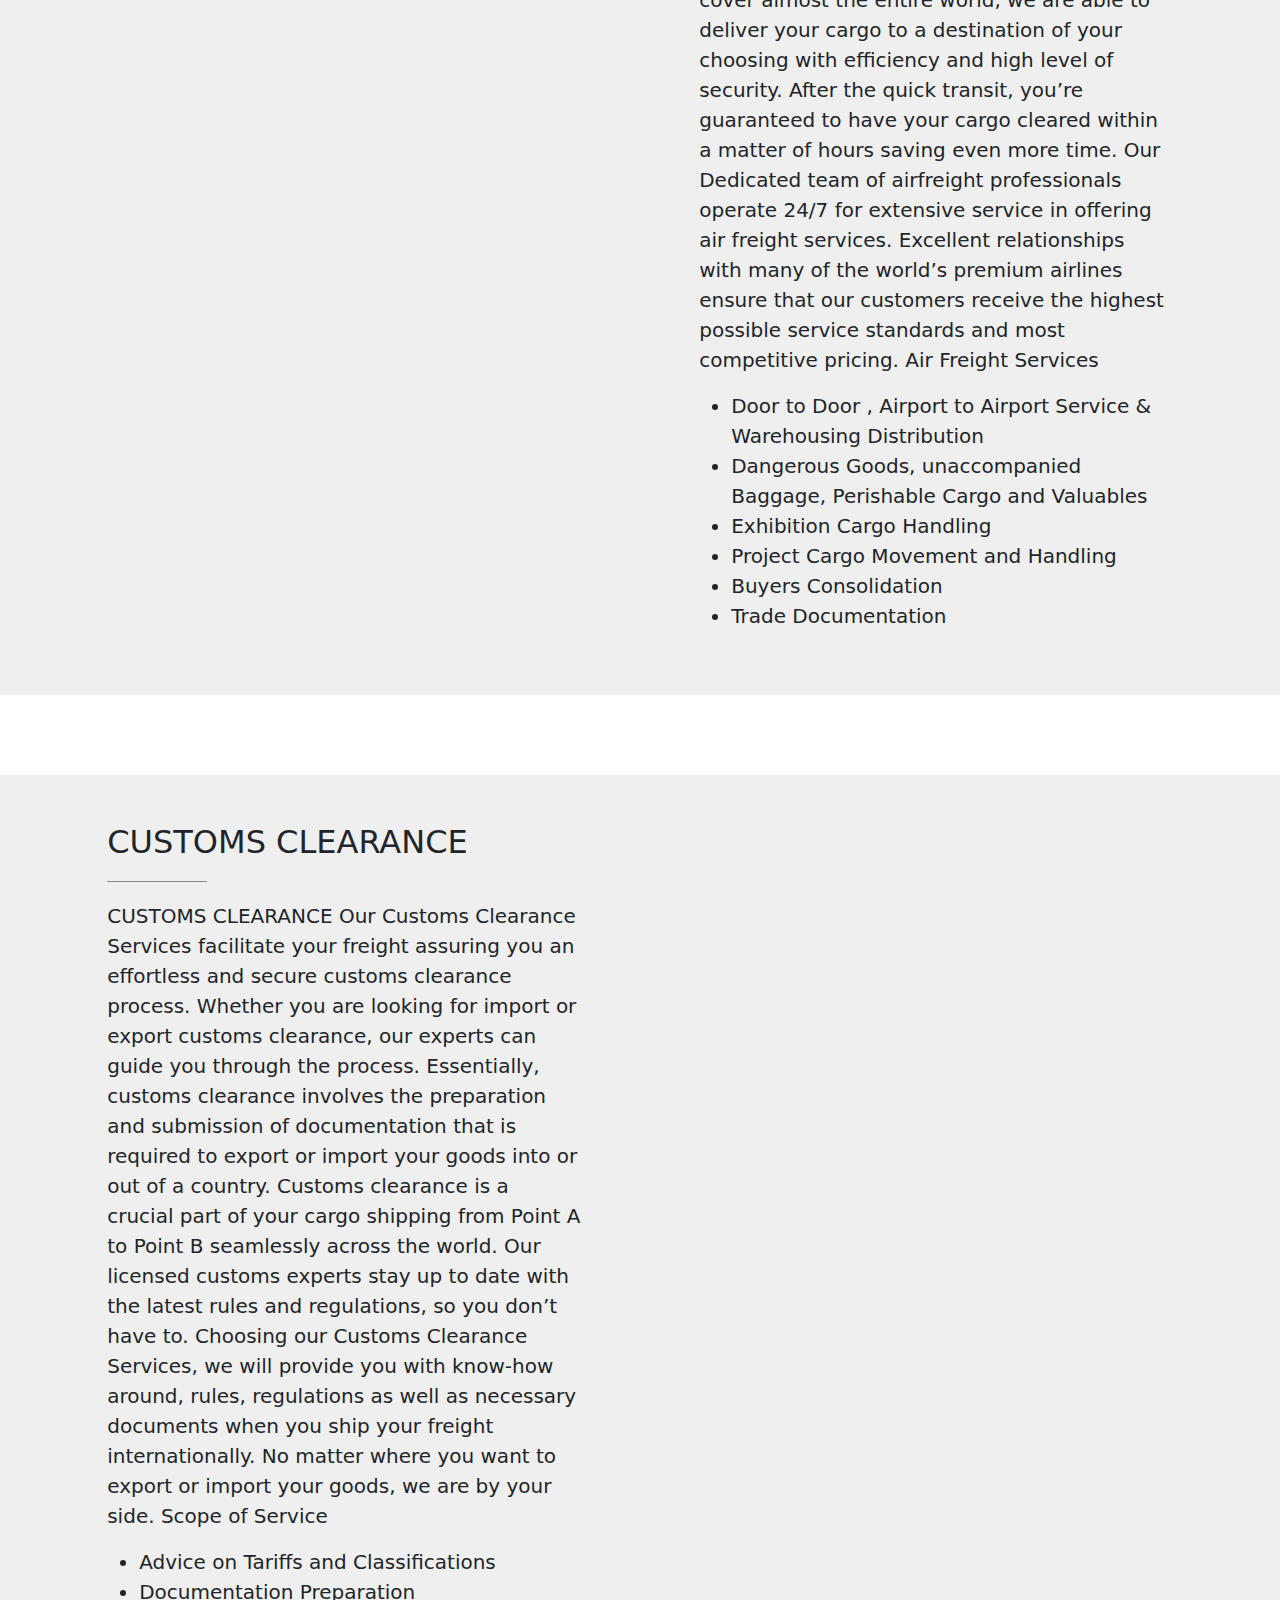
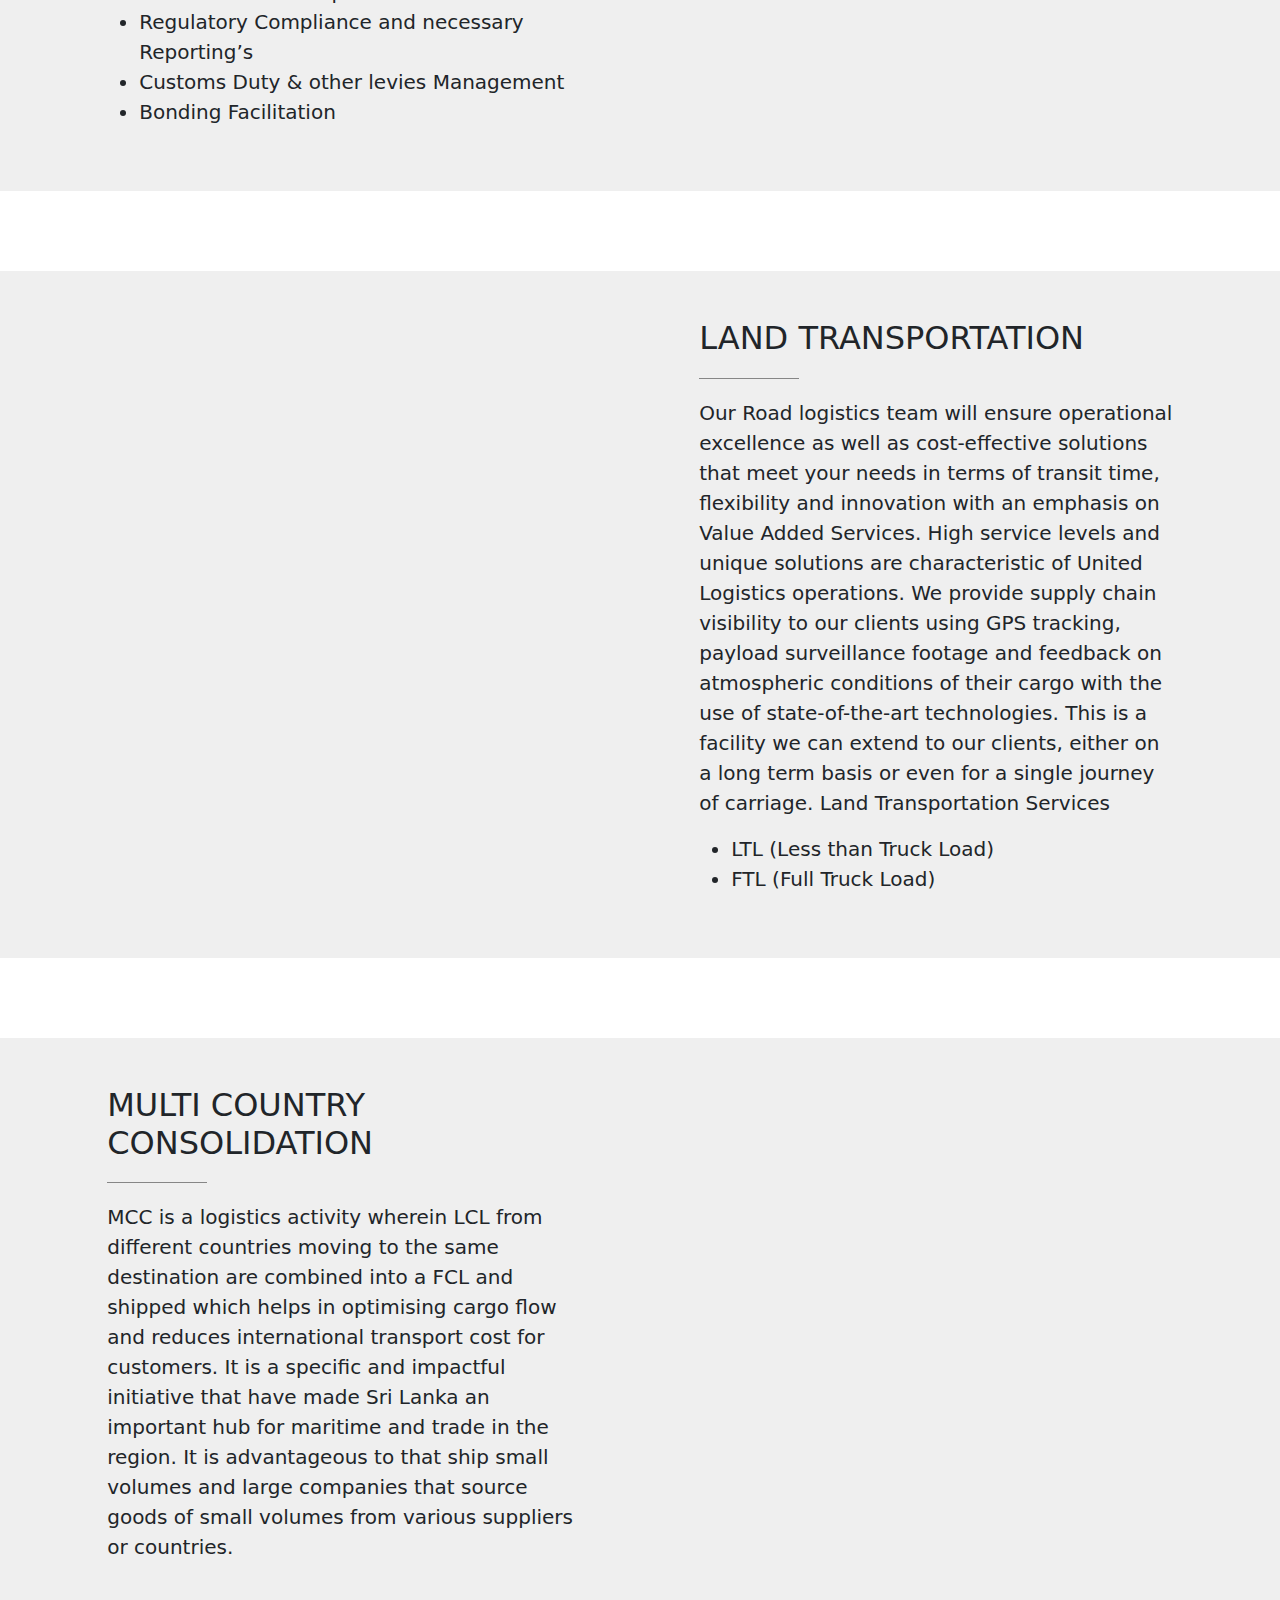
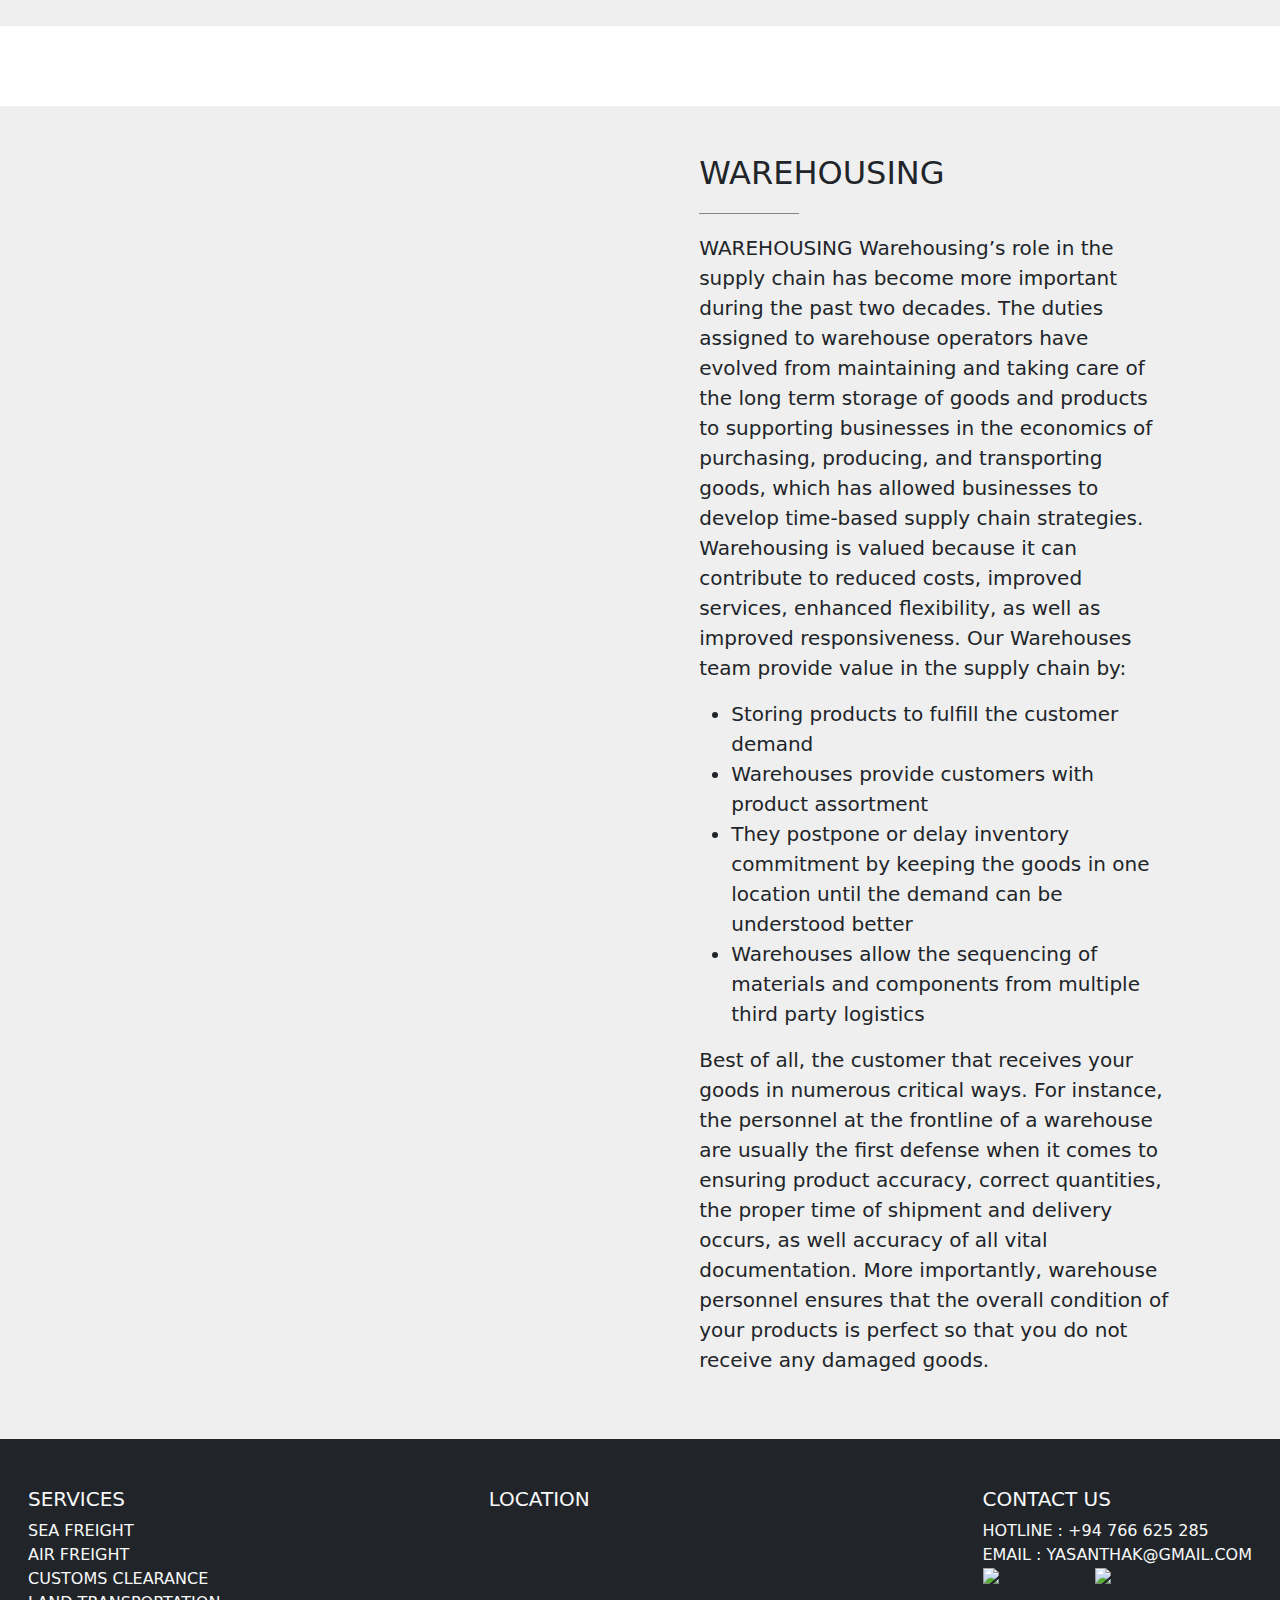
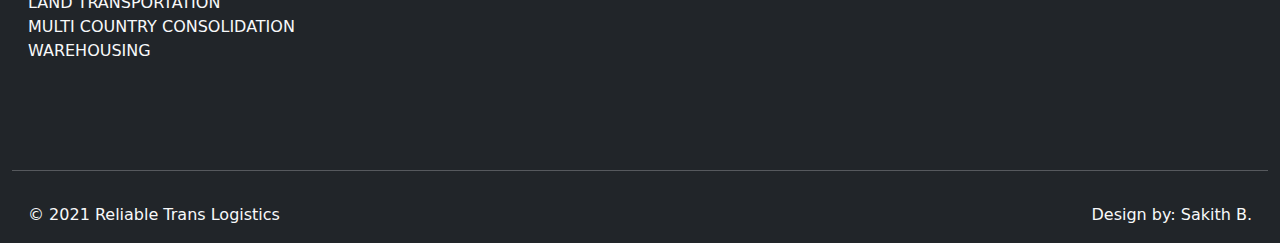
<file: services/index.html>
<!DOCTYPE html>
<html lang="en">
<head>
    <meta charset="UTF-8">
    <meta http-equiv="X-UA-Compatible" content="IE=edge">
    <meta name="viewport" content="width=device-width, initial-scale=1.0">
    <title>Services - Reliable Trans Logistics</title>
    <link rel="stylesheet" href="../styles/floatingButton.css">
    <link rel="stylesheet" href="../styles/flexDiv.css">
    <link href="../bootstrap/bootstrap.min.css" rel="stylesheet">
    <script src="../scripts/lazysizes.min.js" async></script>
    <script src="../bootstrap/bootstrap.min.js" defer></script>
    <script src="../scripts/floatButtonFunctionalty.js" defer></script>
    <style>
        .flexDivMargin{
            height: 80px;
        }
        .footer .link-light:hover{
    color: #C5C6C6;
}
    </style>
</head>
<body>
    <div style="margin-bottom: 80px;">

    </div>
    <button type="button" class="btn btn-floating btn-lg btn-secondary align-text-middle" id="btn-back-to-top">
        <svg xmlns="http://www.w3.org/2000/svg" width="20" height="20" fill="currentColor" class="bi bi-arrow-up"
            viewBox="0 0 20 20">
            <path fill-rule="evenodd"
                d="M8 15a.5.5 0 0 0 .5-.5V2.707l3.146 3.147a.5.5 0 0 0 .708-.708l-4-4a.5.5 0 0 0-.708 0l-4 4a.5.5 0 1 0 .708.708L7.5 2.707V14.5a.5.5 0 0 0 .5.5z" />
        </svg>
    </button>
    <button type="button" class="btn btn-floating btn-lg btn-secondary align-text-middle" id="wa-btn">
        <svg xmlns="http://www.w3.org/2000/svg" width="20" height="20" fill="currentColor" class="bi bi-whatsapp"
            viewBox="0 0 20 20">
            <path
                d="M13.601 2.326A7.854 7.854 0 0 0 7.994 0C3.627 0 .068 3.558.064 7.926c0 1.399.366 2.76 1.057 3.965L0 16l4.204-1.102a7.933 7.933 0 0 0 3.79.965h.004c4.368 0 7.926-3.558 7.93-7.93A7.898 7.898 0 0 0 13.6 2.326zM7.994 14.521a6.573 6.573 0 0 1-3.356-.92l-.24-.144-2.494.654.666-2.433-.156-.251a6.56 6.56 0 0 1-1.007-3.505c0-3.626 2.957-6.584 6.591-6.584a6.56 6.56 0 0 1 4.66 1.931 6.557 6.557 0 0 1 1.928 4.66c-.004 3.639-2.961 6.592-6.592 6.592zm3.615-4.934c-.197-.099-1.17-.578-1.353-.646-.182-.065-.315-.099-.445.099-.133.197-.513.646-.627.775-.114.133-.232.148-.43.05-.197-.1-.836-.308-1.592-.985-.59-.525-.985-1.175-1.103-1.372-.114-.198-.011-.304.088-.403.087-.088.197-.232.296-.346.1-.114.133-.198.198-.33.065-.134.034-.248-.015-.347-.05-.099-.445-1.076-.612-1.47-.16-.389-.323-.335-.445-.34-.114-.007-.247-.007-.38-.007a.729.729 0 0 0-.529.247c-.182.198-.691.677-.691 1.654 0 .977.71 1.916.81 2.049.098.133 1.394 2.132 3.383 2.992.47.205.84.326 1.129.418.475.152.904.129 1.246.08.38-.058 1.171-.48 1.338-.943.164-.464.164-.86.114-.943-.049-.084-.182-.133-.38-.232z" />
        </svg>
    </button>
    <nav class="navbar navbar-expand-md navbar-light bg-light fixed-top">
        <div class="container-fluid">
            <button class="navbar-toggler" type="button" data-bs-toggle="collapse" data-bs-target="#navbarLinks">
                <span class="navbar-toggler-icon"></span>
            </button>
            <a href="../" class="navbar-brand mx-auto">
                <img src="../images/logo.webp" width="200px" alt="Reliable Trans Logistics">
            </a>
            <div class="collapse navbar-collapse text-uppercase" id="navbarLinks">
                <ul class="nav navbar-nav ms-auto">
                    <li class="nav-item active p-2">
                        <a href="../" class="nav-link">Home</a>
                    </li>
                    <li class="nav-item p-2">
                        <a href="../about" class="nav-link">About</a>
                    </li>
                    <div class="d-inline-flex justify-content-md-center p-2">
                        <li class="nav-item">
                            <a href="#" class="px-md-1 pe-1 nav-link">Services</a>
                        </li>
                        <li class="nav-item dropdown flex-fill">
                            <a href="#" class="px-md-1 ps-1 nav-link dropdown-toggle" data-bs-toggle="dropdown" role="button"></a>
                            <ul class="dropdown-menu dropdown-menu-end" id="services-dropdown">
                                <li><a href="#seafright" class="dropdown-item">Sea Freight</a></li>
                                <li><a href="#airfright" class="dropdown-item">Air Freight</a></li>
                                <li><a href="#customs" class="dropdown-item">Customs Clearance</a></li>
                                <li><a href="#landtransport" class="dropdown-item">Land Transportation</a>
                                </li>
                                <li><a href="#multicountry" class="dropdown-item">Multi Country
                                        Consolidation</a></li>
                                <li><a href="#warehousing" class="dropdown-item">Warehousing</a></li>
                            </ul>
                        </li>
                    </div>
                    <li class="nav-item p-2">
                        <a href="../contact" class="nav-link">Contact</a>
                    </li>
                </ul>
            </div>
        </div>
    </nav>
    <section class="container-fluid py-5" style="background-color: #EFEFEF;">
        <p class="h1 mx-5">OUR SERVICES<br>
            RELIABLE TRANS LOGISTICS</p>
        <div class="seperator mx-5"></div>
    </section>
    <div id="seafright" class="flexDivMargin"></div>
    <section style="background-color: #EFEFEF;">
        <div class="mx-5 d-flex flex-column flex-md-row-reverse justify-content-around py-5">
            <div class="section-img-div mb-5 mb-md-0">
                <img data-src="../images/sea_freight.webp" class="lazyload w-100" alt="">
            </div>
            <div class="section-p-div" >
                <span class="h2">SEA FREIGHT</span>
                <div class="seperator"></div>
                <p class="lead">
                    Sea Freight is by Far the most economical way of moving large volumes of goods internationally. With Reliable Trans Logistics, you can be sure of a cost-effective, total logistics solution (sea import and export, FCL and LCL forwarding services) highly professional.

Ocean transport is one of the key factors for strong global supply chain management. As one of the leading Ocean Freight Forwarders, we offer efficient sea freight solutions customized to your needs. From Full Container Loads (FCL) to Less than Container Loads (LCL), on all major global routes, with guaranteed transit times.
                </p>
                <span class="lead">Sea Freight Services</span>
                <ul class="lead">
                    <li>Full load containers (FCL’s)</li>
                    <li>Groupage (LCL’s)</li>
                    <li>Hazardous cargo facilitation</li>
                    <li>Container haulage</li>
                    <li>Container loading and unloading</li>
                    <li>Cross docking</li>
                    <li>Buyers consolidation</li>
                    <li>Shipment tracking</li>
                </ul>
            </div>
        </div>
    </section>
    <div id="airfright" class="flexDivMargin"></div>
    <section style="background-color: #EFEFEF;">
        <div class="mx-5 d-flex flex-column flex-md-row justify-content-around py-5">
            <div class="section-img-div mb-5 mb-md-0">
                <img data-src="../images/air_freight.webp" class="lazyload w-100" alt="">
            </div>
            <div class="section-p-div" >
                <span class="h2">AIR FREIGHT</span>
                <div class="seperator"></div>
                <p class="lead">
                    When time is the most important factor of your delivery, our Air Freight service is your best option. With our experienced carriers who cover almost the entire world, we are able to deliver your cargo to a destination of your choosing with efficiency and high level of security. After the quick transit, you’re guaranteed to have your cargo cleared within a matter of hours saving even more time.

Our Dedicated team of airfreight professionals operate 24/7 for extensive service in offering air freight services. Excellent relationships with many of the world’s premium airlines ensure that our customers receive the highest possible service standards and most competitive pricing.
                <span class="lead">Air Freight Services</span>
                <ul class="lead">
                    <li>Door to Door , Airport to Airport Service & Warehousing Distribution</li>
                    <li>Dangerous Goods, unaccompanied Baggage, Perishable Cargo and Valuables</li>
                    <li>Exhibition Cargo Handling</li>
                    <li>Project Cargo Movement and Handling</li>
                    <li>Buyers Consolidation</li>
                    <li>Trade Documentation</li>
                </ul>
            </div>
        </div>
    </section>
    <div id="customs" class="flexDivMargin"></div>
    <section style="background-color: #EFEFEF;">
        <div class="mx-5 d-flex flex-column flex-md-row-reverse justify-content-around py-5">
            <div class="section-img-div mb-5 mb-md-0">
                <img data-src="../images/customs_clearance.webp" class="lazyload w-100" alt="">
            </div>
            <div class="section-p-div" >
                <span class="h2">CUSTOMS CLEARANCE</span>
                <div class="seperator"></div>
                <p class="lead">
                    CUSTOMS CLEARANCE
Our Customs Clearance Services facilitate your freight assuring you an effortless and secure customs clearance process. Whether you are looking for import or export customs clearance, our experts can guide you through the process.

Essentially, customs clearance involves the preparation and submission of documentation that is required to export or import your goods into or out of a country. Customs clearance is a crucial part of your cargo shipping from Point A to Point B seamlessly across the world.

Our licensed customs experts stay up to date with the latest rules and regulations, so you don’t have to. Choosing our Customs Clearance Services, we will provide you with know-how around, rules, regulations as well as necessary documents when you ship your freight internationally. No matter where you want to export or import your goods, we are by your side.
                <span class="lead">Scope of Service</span>
                <ul class="lead">
                    <li>Advice on Tariffs and Classifications</li>
                    <li>Documentation Preparation</li>
                    <li>Regulatory Compliance and necessary Reporting’s</li>
                    <li>Customs Duty & other levies Management</li>
                    <li>Bonding Facilitation</li>
                </ul>
            </div>
        </div>
    </section>
    <div id="landtransport" class="flexDivMargin"></div>
    <section style="background-color: #EFEFEF;">
        <div class="mx-5 d-flex flex-column flex-md-row justify-content-around py-5">
            <div class="section-img-div mb-5 mb-md-0">
                <img data-src="../images/land_transportation.webp" class="lazyload w-100" alt="">
            </div>
            <div class="section-p-div" >
                <span class="h2">LAND TRANSPORTATION</span>
                <div class="seperator"></div>
                <p class="lead">
                    Our Road logistics team will ensure operational excellence as well as cost-effective solutions that meet your needs in terms of transit time, flexibility and innovation with an emphasis on Value Added Services. High service levels and unique solutions are characteristic of United Logistics operations.

We provide supply chain visibility to our clients using GPS tracking, payload surveillance footage and feedback on atmospheric conditions of their cargo with the use of state-of-the-art technologies. This is a facility we can extend to our clients, either on a long term basis or even for a single journey of carriage.
                <span class="lead">Land Transportation Services</span>
                <ul class="lead">
                    <li>LTL (Less than Truck Load)</li>
                    <li>FTL (Full Truck Load)</li>
                </ul>
            </div>
        </div>
    </section>
    <div id="multicountry" class="flexDivMargin"></div>
    <section style="background-color: #EFEFEF;">
        <div class="mx-5 d-flex flex-column flex-md-row-reverse justify-content-around py-5">
            <div class="section-img-div mb-5 mb-md-0">
                <img data-src="../images/multi_country_consolidation.webp" class="lazyload w-100" alt="">
            </div>
            <div class="section-p-div" >
                <span class="h2">MULTI COUNTRY CONSOLIDATION</span>
                <div class="seperator"></div>
                <p class="lead">
                    MCC is a logistics activity wherein LCL from different countries moving to the same destination are combined into a FCL and shipped which helps in optimising cargo flow and reduces international transport cost for customers.

It is a specific and impactful initiative that have made Sri Lanka an important hub for maritime and trade in the region. It is advantageous to that ship small volumes and large companies that source goods of small volumes from various suppliers or countries.
            </div>
        </div>
    </section>
    <div id="warehousing" class="flexDivMargin"></div>
    <section style="background-color: #EFEFEF;">
        <div class="mx-5 d-flex flex-column flex-md-row justify-content-around py-5">
            <div class="section-img-div mb-5 mb-md-0">
                <img data-src="../images/warehousing.webp" class="lazyload w-100" alt="">
            </div>
            <div class="section-p-div" >
                <span class="h2">WAREHOUSING</span>
                <div class="seperator"></div>
                <p class="lead">
                    WAREHOUSING
Warehousing’s role in the supply chain has become more important during the past two decades. The duties assigned to warehouse operators have evolved from maintaining and taking care of the long term storage of goods and products to supporting businesses in the economics of purchasing, producing, and transporting goods, which has allowed businesses to develop time-based supply chain strategies.

Warehousing is valued because it can contribute to reduced costs, improved services, enhanced flexibility, as well as improved responsiveness.
                <span class="lead">Our Warehouses team provide value in the supply chain by:</span>
                <ul class="lead">
                    <li>Storing products to fulfill the customer demand</li>
                    <li>Warehouses provide customers with product assortment</li>
                    <li>They postpone or delay inventory commitment by keeping the goods in one location until the demand can be understood better</li>
                    <li>Warehouses allow the sequencing of materials and components from multiple third party logistics</li>
                </ul>
                <p class="lead">Best of all, the customer that receives your goods in numerous critical ways. For instance, the personnel at the frontline of a warehouse are usually the first defense when it comes to ensuring product accuracy, correct quantities, the proper time of shipment and delivery occurs, as well accuracy of all vital documentation. More importantly, warehouse personnel ensures that the overall condition of your products is perfect so that you do not receive any damaged goods.</p>
            </div>
        </div>
    </section>
    <section class="footer container-fluid bg-dark text-light">
        <div class="d-flex flex-column flex-md-row justify-content-between py-5 text-uppercase">
            <div class="px-3 my-5 my-md-0 fs-6">
                <p class="h5 ">Services</p>
                <ul class="list-unstyled">
                    <li><a href="#seafright" class="text-decoration-none link-light">Sea Freight</a></li>
                    <li><a href="#airfright" class="text-decoration-none link-light">Air Freight</a></li>
                    <li><a href="#customs" class="text-decoration-none link-light">Customs Clearance</a>
                    </li>
                    <li><a href="#landtransport" class="text-decoration-none link-light">Land
                            Transportation</a></li>
                    <li><a href="#multicountry" class="text-decoration-none link-light">Multi Country
                            Consolidation</a></li>
                    <li><a href="#warehousing" class="text-decoration-none link-light">Warehousing</a>
                    </li>
                </ul>
            </div>
            <div class="px-3 my-5 my-md-0 fs-6">
                <p class="h5 ">Location</p>
                <iframe
                    data-src="https://www.google.com/maps/embed?pb=!1m18!1m12!1m3!1d7920.529590566285!2d79.92268112149272!3d6.978051279233301!2m3!1f0!2f0!3f0!3m2!1i1024!2i768!4f13.1!3m3!1m2!1s0x3ae257fb99855535%3A0xcf2afe16fdea46bc!2sKiribathgoda!5e0!3m2!1sen!2slk!4v1624473642021!5m2!1sen!2slk"
                    width="100%" height="180" style="border:0;" allowfullscreen="" class="lazyload"></iframe>
            </div>
            <div class="px-3 my-5 my-md-0 fs-6">
                <p class="h5 ">Contact US</p>
                <p class="mb-0">Hotline : +94 766 625 285</p>
                <p class="mb-0">Email : yasanthak@gmail.com</span>
                <spam class="d-block">
                    <a class="btn p-0" href="https://api.whatsapp.com/send?phone=+94766625285">
                        <img data-src="../images/whatsapp.webp" class="lazyload" alt="Whatsapp" style="width: 30px;">
                    </a>
                    <a class="btn p-0" href="viber://chat?number=+94766625285">
                        <img data-src="../images/viber.webp" class="lazyload" alt="Viber" style="width: 30px;">
                    </a>
                </spam>
            </div>
        </div>
        <hr class="text-light">
        <div class="d-flex flex-column flex-md-row justify-content-between p-3">
            <span class="align-self-center align-self-md-start">&copy; 2021 Reliable Trans Logistics</span>
            <span class="align-self-center align-self-md-end">Design by: <a href="https://cliffniff.github.io/"
                    class="text-decoration-none link-light">Sakith B.</a></span>
        </div>
    </section>
</body>
</html>
</file>
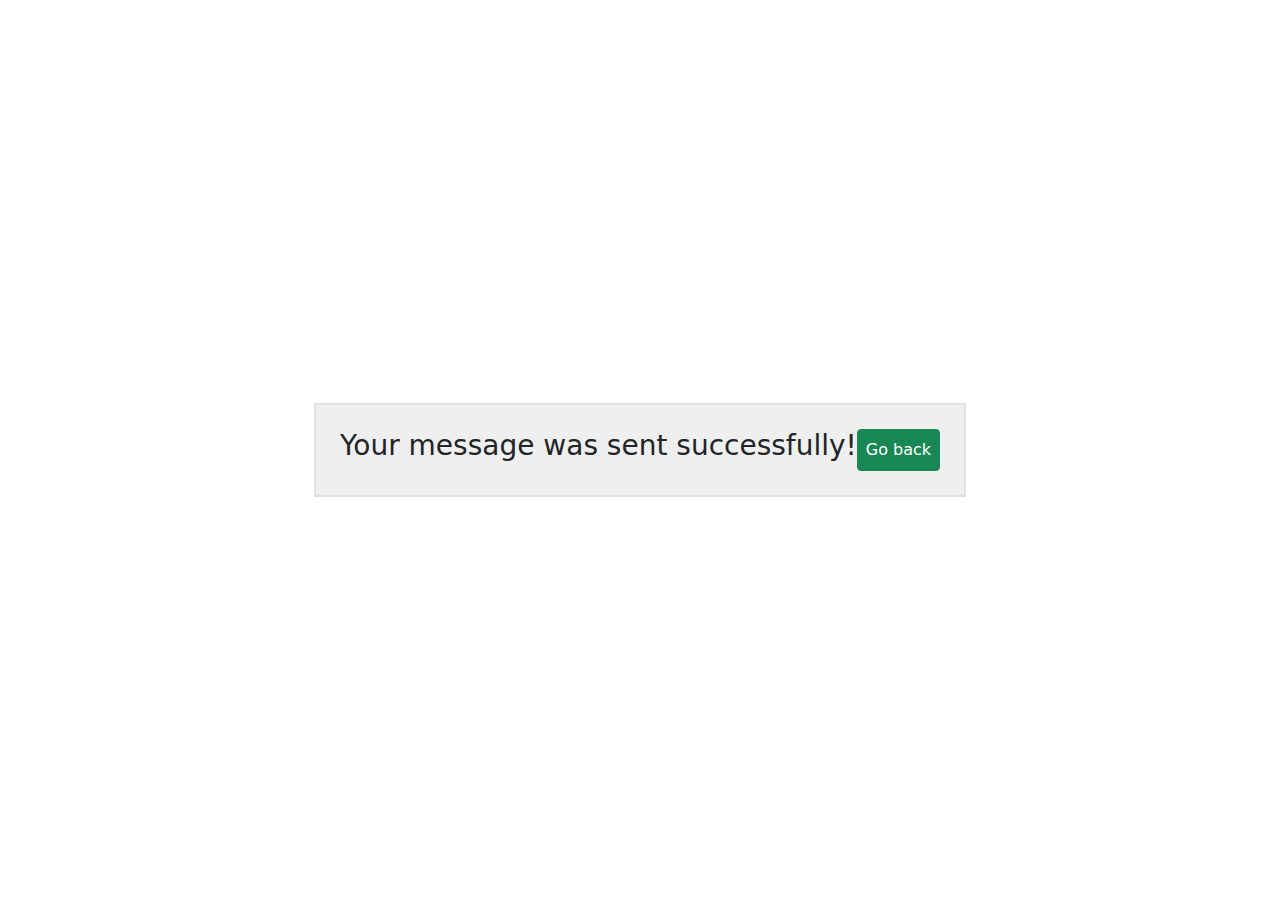
<file: success/index.html>
<!DOCTYPE html>
<html lang="en">
<head>
    <meta charset="UTF-8">
    <meta http-equiv="X-UA-Compatible" content="IE=edge">
    <meta name="viewport" content="width=device-width, initial-scale=1.0">
    <link href="../bootstrap/bootstrap.min.css" rel="stylesheet">
    <title>Message was sent successfully</title>
</head>
<body class="vh-100">
    <section class="d-flex align-items-center justify-content-around h-100">
        <div class="m-3 m-md-0 p-4 d-flex flex-column flex-md-row border border-2 align-items-center justify-content-center" style="background-color: #EFEFEF;">
            <p class="h3 text-center">Your message was sent successfully!</p>
            <a href="../contact" class="btn btn-success p-2">Go back</a>
        </div>
    </section>
</body>
</html>
</file>
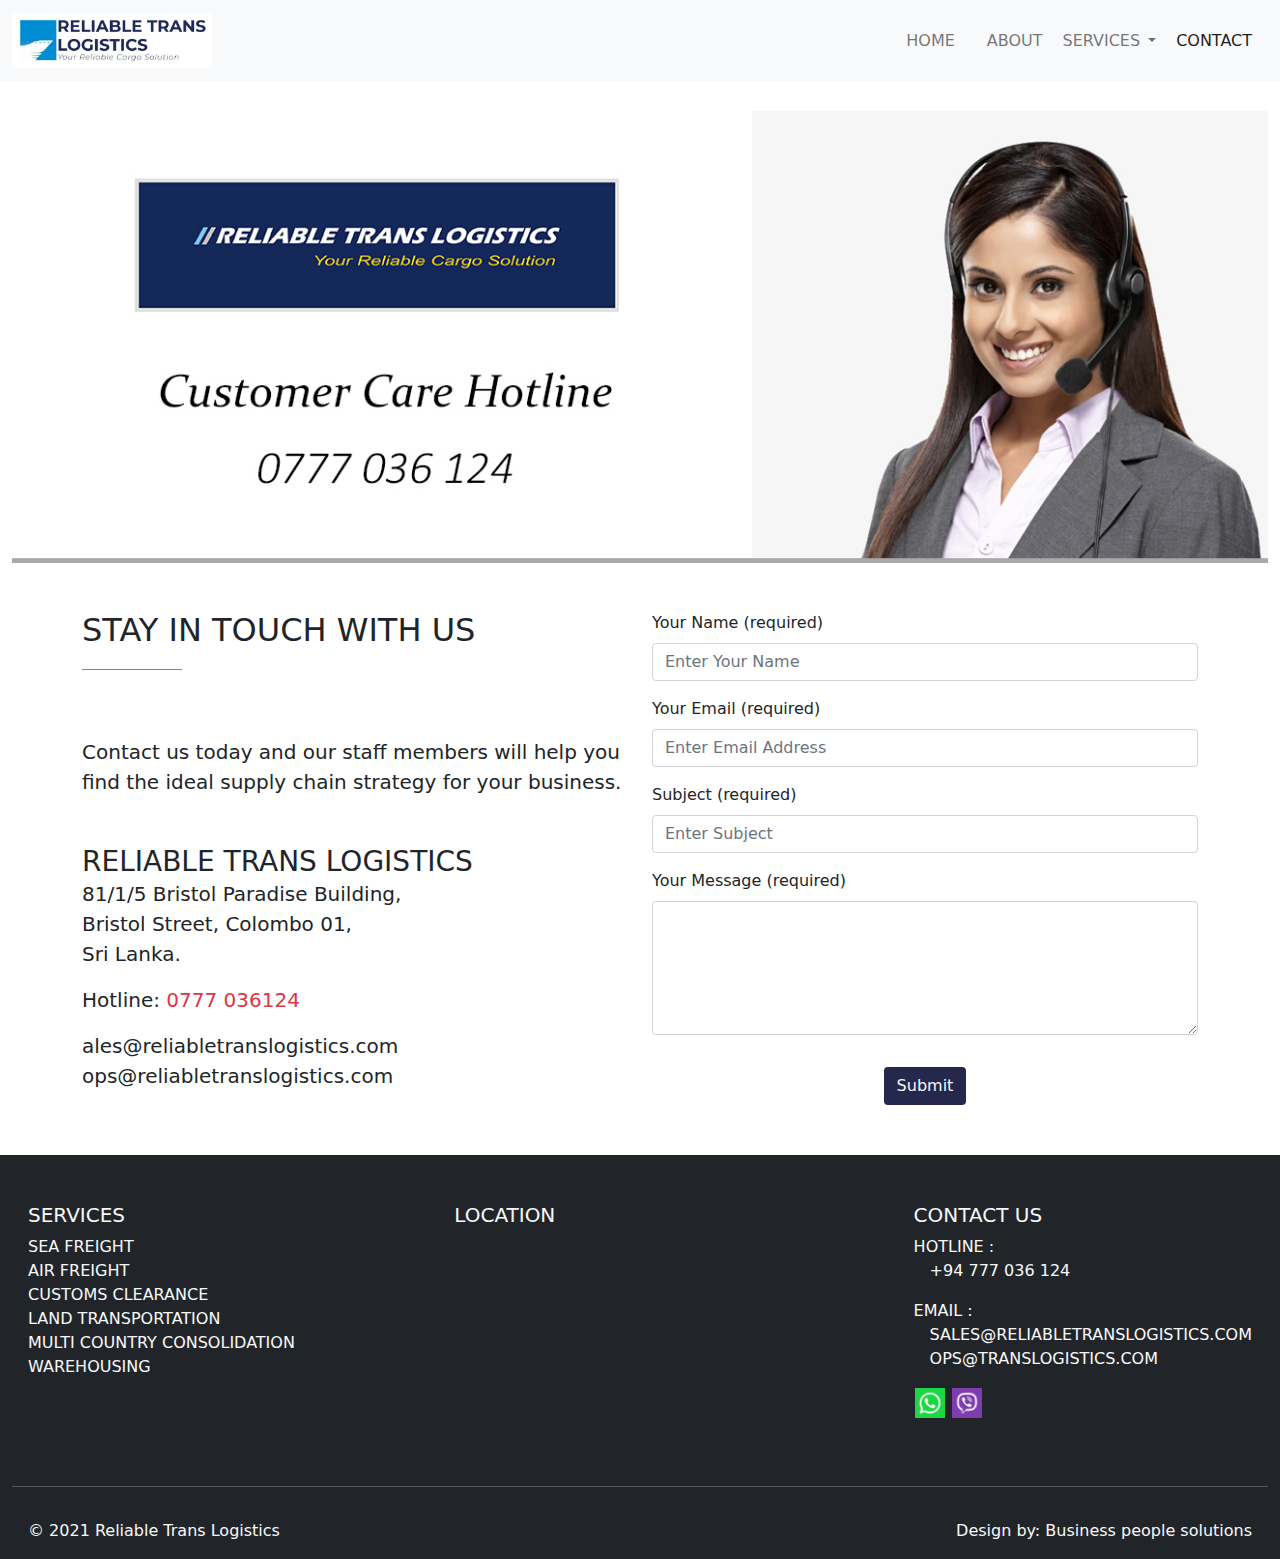
<file: contact.html>
<!DOCTYPE html>
<html lang="en">

<head>
    <meta charset="UTF-8">
    <meta http-equiv="X-UA-Compatible" content="IE=edge">
    <meta name="viewport" content="width=device-width, initial-scale=1.0">
    <link rel="stylesheet" href="./styles/floatingButton.css">
    <link href="./bootstrap/bootstrap.min.css" rel="stylesheet">
    <title>Contact Us - Reliable Trans Logistics</title>
    <style>
        .seperator {
            width: 100px;
            height: 20px;
            border-top: 1px solid #868686;
            margin-top: 20px;
        }
        .footer .link-light:hover{
    color: #C5C6C6;
}
    </style>
</head>

<body>
    <div style="margin-bottom: 80px;">

    </div>
    <button type="button" class="btn btn-floating btn-lg btn-secondary align-text-middle" id="btn-back-to-top">
        <svg xmlns="http://www.w3.org/2000/svg" width="20" height="20" fill="currentColor" class="bi bi-arrow-up"
            viewBox="0 0 20 20">
            <path fill-rule="evenodd"
                d="M8 15a.5.5 0 0 0 .5-.5V2.707l3.146 3.147a.5.5 0 0 0 .708-.708l-4-4a.5.5 0 0 0-.708 0l-4 4a.5.5 0 1 0 .708.708L7.5 2.707V14.5a.5.5 0 0 0 .5.5z" />
        </svg>
    </button>
    <button type="button" class="btn btn-floating btn-lg btn-secondary align-text-middle" id="wa-btn">
        <svg xmlns="http://www.w3.org/2000/svg" width="20" height="20" fill="currentColor" class="bi bi-whatsapp"
            viewBox="0 0 20 20">
            <path
                d="M13.601 2.326A7.854 7.854 0 0 0 7.994 0C3.627 0 .068 3.558.064 7.926c0 1.399.366 2.76 1.057 3.965L0 16l4.204-1.102a7.933 7.933 0 0 0 3.79.965h.004c4.368 0 7.926-3.558 7.93-7.93A7.898 7.898 0 0 0 13.6 2.326zM7.994 14.521a6.573 6.573 0 0 1-3.356-.92l-.24-.144-2.494.654.666-2.433-.156-.251a6.56 6.56 0 0 1-1.007-3.505c0-3.626 2.957-6.584 6.591-6.584a6.56 6.56 0 0 1 4.66 1.931 6.557 6.557 0 0 1 1.928 4.66c-.004 3.639-2.961 6.592-6.592 6.592zm3.615-4.934c-.197-.099-1.17-.578-1.353-.646-.182-.065-.315-.099-.445.099-.133.197-.513.646-.627.775-.114.133-.232.148-.43.05-.197-.1-.836-.308-1.592-.985-.59-.525-.985-1.175-1.103-1.372-.114-.198-.011-.304.088-.403.087-.088.197-.232.296-.346.1-.114.133-.198.198-.33.065-.134.034-.248-.015-.347-.05-.099-.445-1.076-.612-1.47-.16-.389-.323-.335-.445-.34-.114-.007-.247-.007-.38-.007a.729.729 0 0 0-.529.247c-.182.198-.691.677-.691 1.654 0 .977.71 1.916.81 2.049.098.133 1.394 2.132 3.383 2.992.47.205.84.326 1.129.418.475.152.904.129 1.246.08.38-.058 1.171-.48 1.338-.943.164-.464.164-.86.114-.943-.049-.084-.182-.133-.38-.232z" />
        </svg>
    </button>
    <nav class="navbar navbar-expand-md navbar-light bg-light fixed-top">
        <div class="container-fluid">
            <button class="navbar-toggler" type="button" data-bs-toggle="collapse" data-bs-target="#navbarLinks">
                <span class="navbar-toggler-icon"></span>
            </button>
            <a href="./" class="navbar-brand mx-auto">
                <img src="/Images/logo.jpg" width="200px" alt="Reliable Trans Logistics">
            </a>
            <div class="collapse navbar-collapse text-uppercase" id="navbarLinks">
                <ul class="nav navbar-nav ms-auto">
                    <li class="nav-item p-2">
                        <a href="./" class="nav-link">Home</a>
                    </li>
                    <li class="nav-item p-2">
                        <a href="./about.html" class="nav-link">About</a>
                    </li>
                    <div class="d-inline-flex justify-content-center">
                        <li class="nav-item py-2 pl-2">
                            <a href="./services.html" class="px-1 nav-link">Services</a>
                        </li>
                        <li class="nav-item dropdown py-2 pr-2">
                            <a href="#" class="px-1 nav-link dropdown-toggle" data-bs-toggle="dropdown" role="button"></a>
                            <ul class="dropdown-menu dropdown-menu-end" id="services-dropdown">
                                <li><a href="./services.html#seafright" class="dropdown-item">Sea Freight</a></li>
                                <li><a href="./services.html#airfright" class="dropdown-item">Air Freight</a></li>
                                <li><a href="./services.html#customs" class="dropdown-item">Customs Clearance</a></li>
                                <li><a href="./services.html#landtransport" class="dropdown-item">Land Transportation</a>
                                </li>
                                <li><a href="./services.html#multicountry" class="dropdown-item">Multi Country
                                        Consolidation</a></li>
                                <li><a href="./services.html#warehousing" class="dropdown-item">Warehousing</a></li>
                            </ul>
                        </li>
                    </div>
                    <li class="nav-item p-2">
                        <a href="#" class="nav-link active">Contact</a>
                    </li>
                </ul>
            </div>
        </div>
    </nav>
    <section class="container-fluid mb-5">
        <img src="./Images/contactusimage.jpg" class="w-100" alt="">
    </section>
    <section class="container mb-5">
        <div class="row">
            <div class="col">
                <span class="h2">STAY IN TOUCH WITH US</span>
                <div class="seperator"></div>
                <p class="lead my-5">Contact us today and our staff members will help you find the ideal supply chain
                    strategy for your business.</p>
                <div class="mt-5">
                    <span class="h3">RELIABLE TRANS LOGISTICS</span>
                    <p class="lead">81/1/5 Bristol Paradise Building,<br>
                        Bristol Street, Colombo 01,<br>
                        Sri Lanka.</p>
                    <p class="lead my-3">Hotline: <span class="text-danger">0777 036124</span></p>
                    <p class="lead">
                        ales@reliabletranslogistics.com<br>
                        ops@reliabletranslogistics.com
                    </p>
                </div>
            </div>
            <div class="col">
                <form class="d-flex flex-column align-items-center">
                    <div class="mb-3 w-100">
                        <label for="inputName" class="form-label">Your Name (required)</label>
                        <input type="email" class="form-control" placeholder="Enter Your Name" id="inputName">
                    </div>
                    <div class="mb-3 w-100">
                        <label for="inputEmail" class="form-label">Your Email (required)</label>
                        <input type="password" class="form-control" placeholder="Enter Email Address" id="inputEmail">
                    </div>
                    <div class="mb-3 w-100">
                        <label for="inputSubject" class="form-label">Subject (required)</label>
                        <input type="password" class="form-control" placeholder="Enter Subject" id="inputSubject">
                    </div>
                    <div class="mb-3 w-100">
                        <label for="messageInput" class="form-label">Your Message (required)</label>
                        <textarea class="form-control" id="messageInput" rows="5"></textarea>
                    </div>
                    <div class="g-recaptcha mb-3" data-sitekey="your_site_key"></div>
                    <button type="submit" class="btn text-light" style="background-color: #25274D;">Submit</button>
                </form>
            </div>
        </div>
    </section>
    <section class="footer container-fluid bg-dark text-light">
        <div class="d-flex flex-column flex-md-row justify-content-between py-5 text-uppercase">
            <div class="px-3 my-5 my-md-0 fs-6">
                <p class="h5 ">Services</p>
                <ul class="list-unstyled">
                    <li><a href="./services.html#seafright" class="text-decoration-none link-light">Sea Freight</a></li>
                    <li><a href="./services.html#airfright" class="text-decoration-none link-light">Air Freight</a></li>
                    <li><a href="./services.html#customs" class="text-decoration-none link-light">Customs Clearance</a>
                    </li>
                    <li><a href="./services.html#landtransport" class="text-decoration-none link-light">Land
                            Transportation</a></li>
                    <li><a href="./services.html#multicountry" class="text-decoration-none link-light">Multi Country
                            Consolidation</a></li>
                    <li><a href="./services.html#warehousing" class="text-decoration-none link-light">Warehousing</a>
                    </li>
                </ul>
            </div>
            <div class="px-3 my-5 my-md-0 fs-6">
                <p class="h5 ">Location</p>
                <iframe
                    src="https://www.google.com/maps/embed?pb=!1m18!1m12!1m3!1d7920.529590566285!2d79.92268112149272!3d6.978051279233301!2m3!1f0!2f0!3f0!3m2!1i1024!2i768!4f13.1!3m3!1m2!1s0x3ae257fb99855535%3A0xcf2afe16fdea46bc!2sKiribathgoda!5e0!3m2!1sen!2slk!4v1624473642021!5m2!1sen!2slk"
                    width="100%" height="180" style="border:0;" allowfullscreen="" loading="lazy"></iframe>
            </div>
            <div class="px-3 my-5 my-md-0 fs-6">
                <p class="h5 ">Contact US</p>
                <span>Hotline : </span>
                <p class="ms-3">+94 777 036 124</p>
                <span>Email : </span>
                <p class="ms-3">sales@reliabletranslogistics.com<br>ops@translogistics.com</p>
                <spam class="d-block">
                    <a class="btn p-0" href="https://api.whatsapp.com/send?phone=+94777036124">
                        <img src="./Images/whatsapp.png" alt="Whatsapp" style="width: 30px;">
                    </a>
                    <a class="btn p-0" href="viber://chat?number=+94777036124">
                        <img src="./Images/viber.png" alt="Viber" style="width: 30px;">
                    </a>
                </spam>
            </div>
        </div>
        <hr class="text-light">
        <div class="d-flex flex-column flex-md-row justify-content-between p-3">
            <span class="align-self-center align-self-md-start">&copy; 2021 Reliable Trans Logistics</span>
            <span class="align-self-center align-self-md-end">Design by: <a href="https://businesspeople.lk/"
                    class="text-decoration-none link-light">Business people solutions</a></span>
        </div>
    </section>
    <script src="./bootstrap/bootstrap.min.js"></script>
    <script src="floatButtonFunctionalty.js"></script>
    <script src="https://www.google.com/recaptcha/api.js"></script>
</body>

</html>
</file>
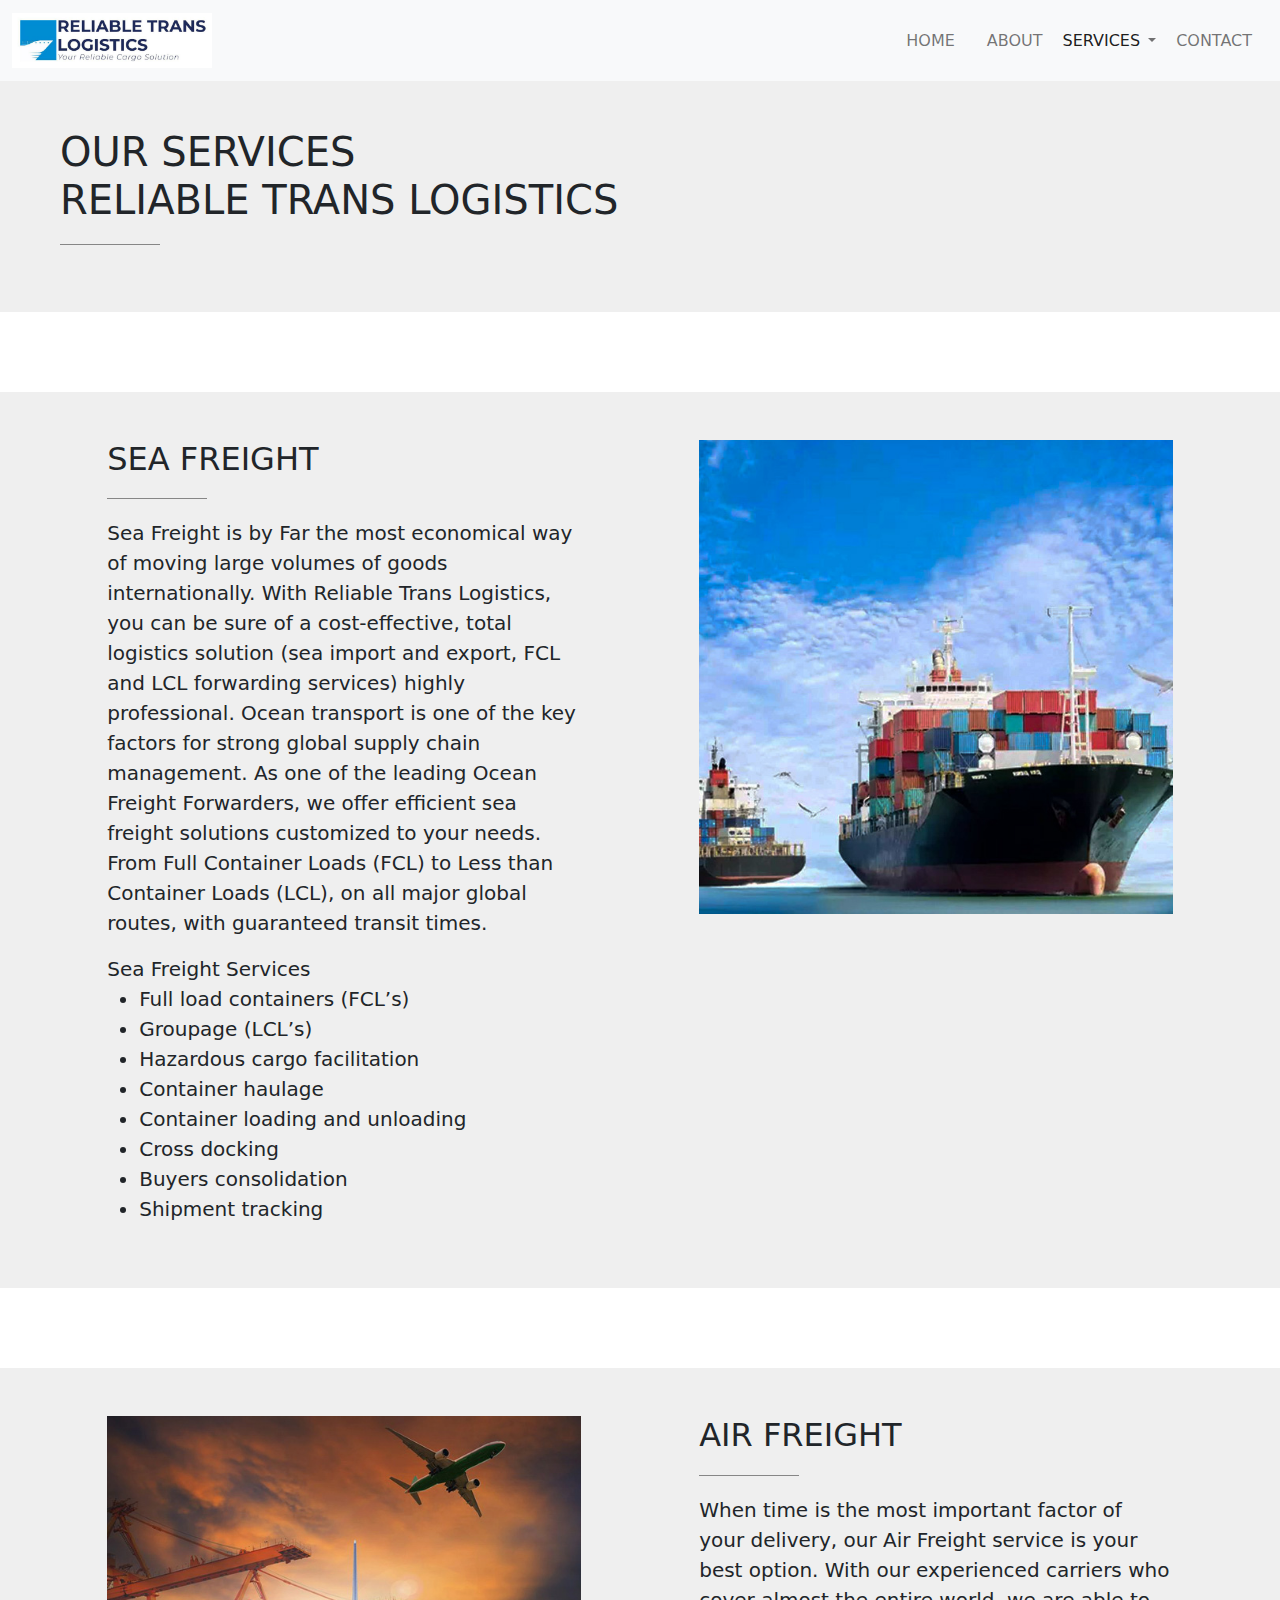
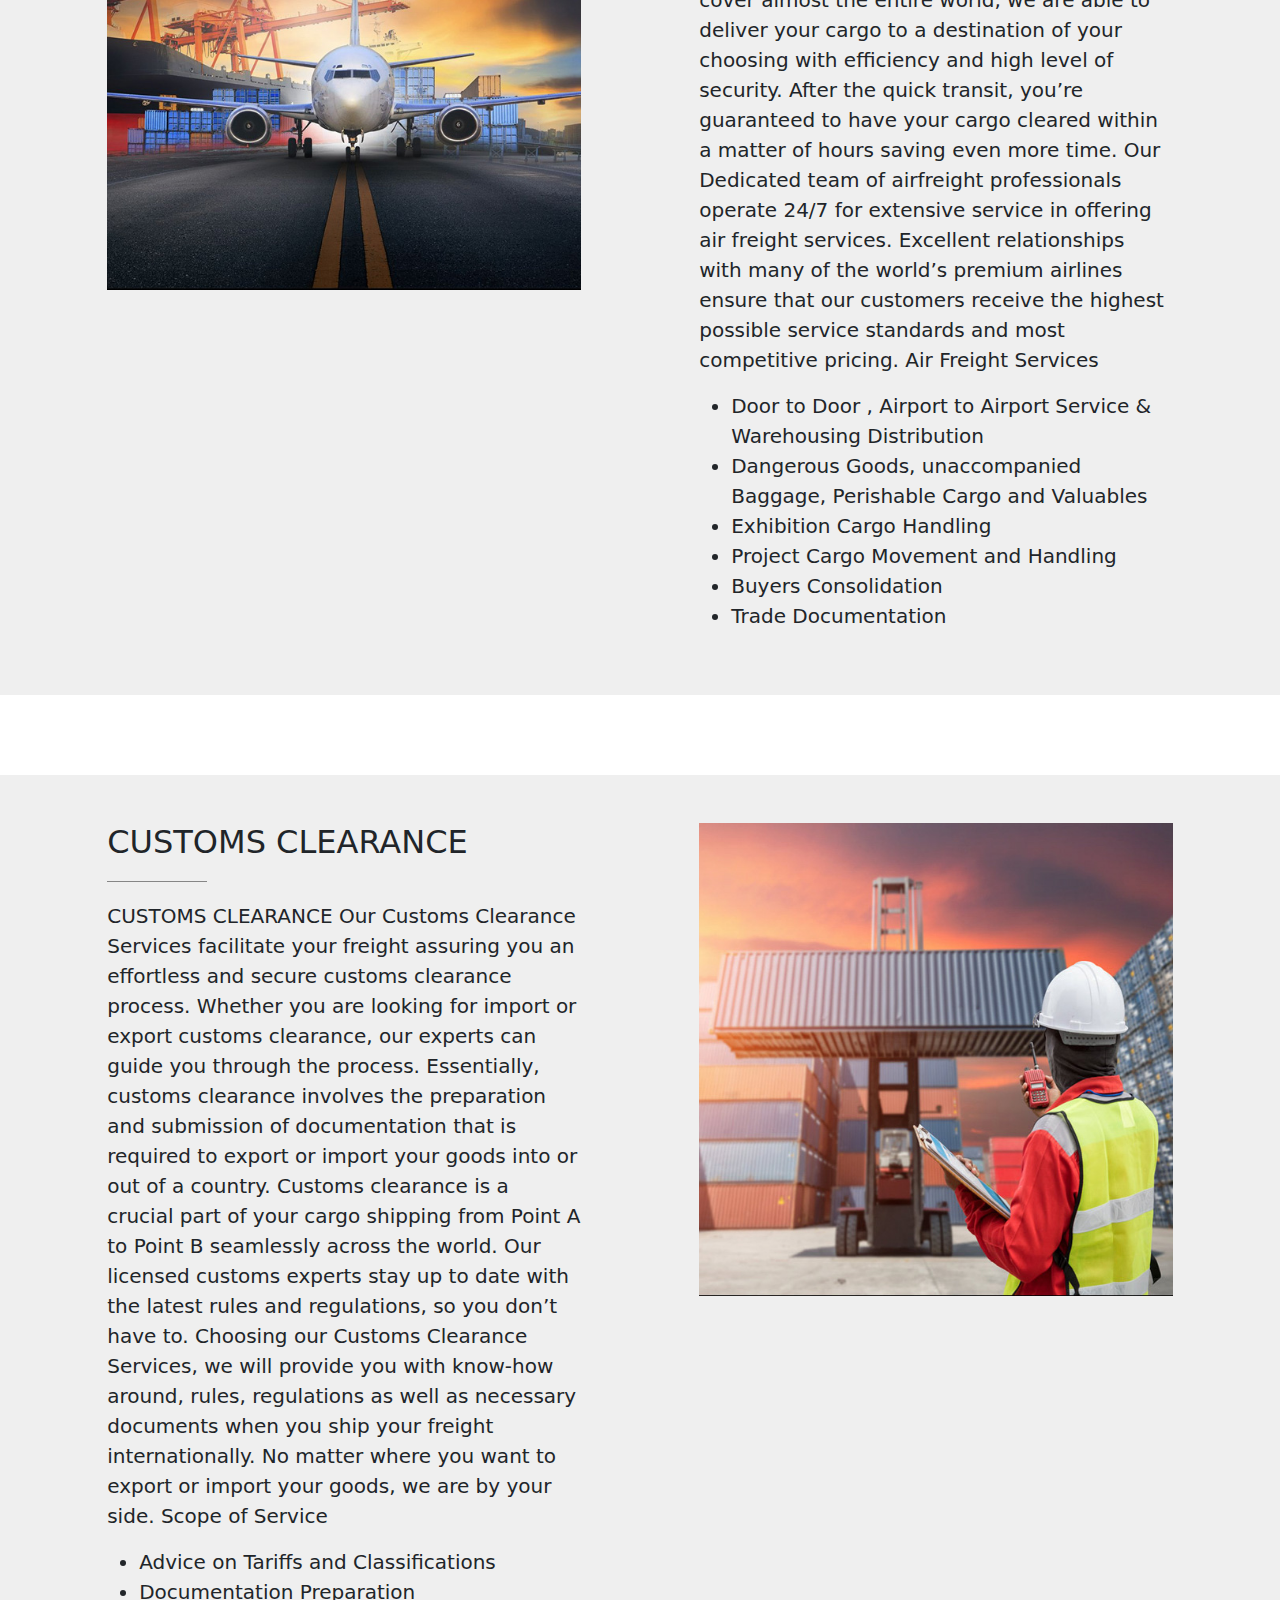
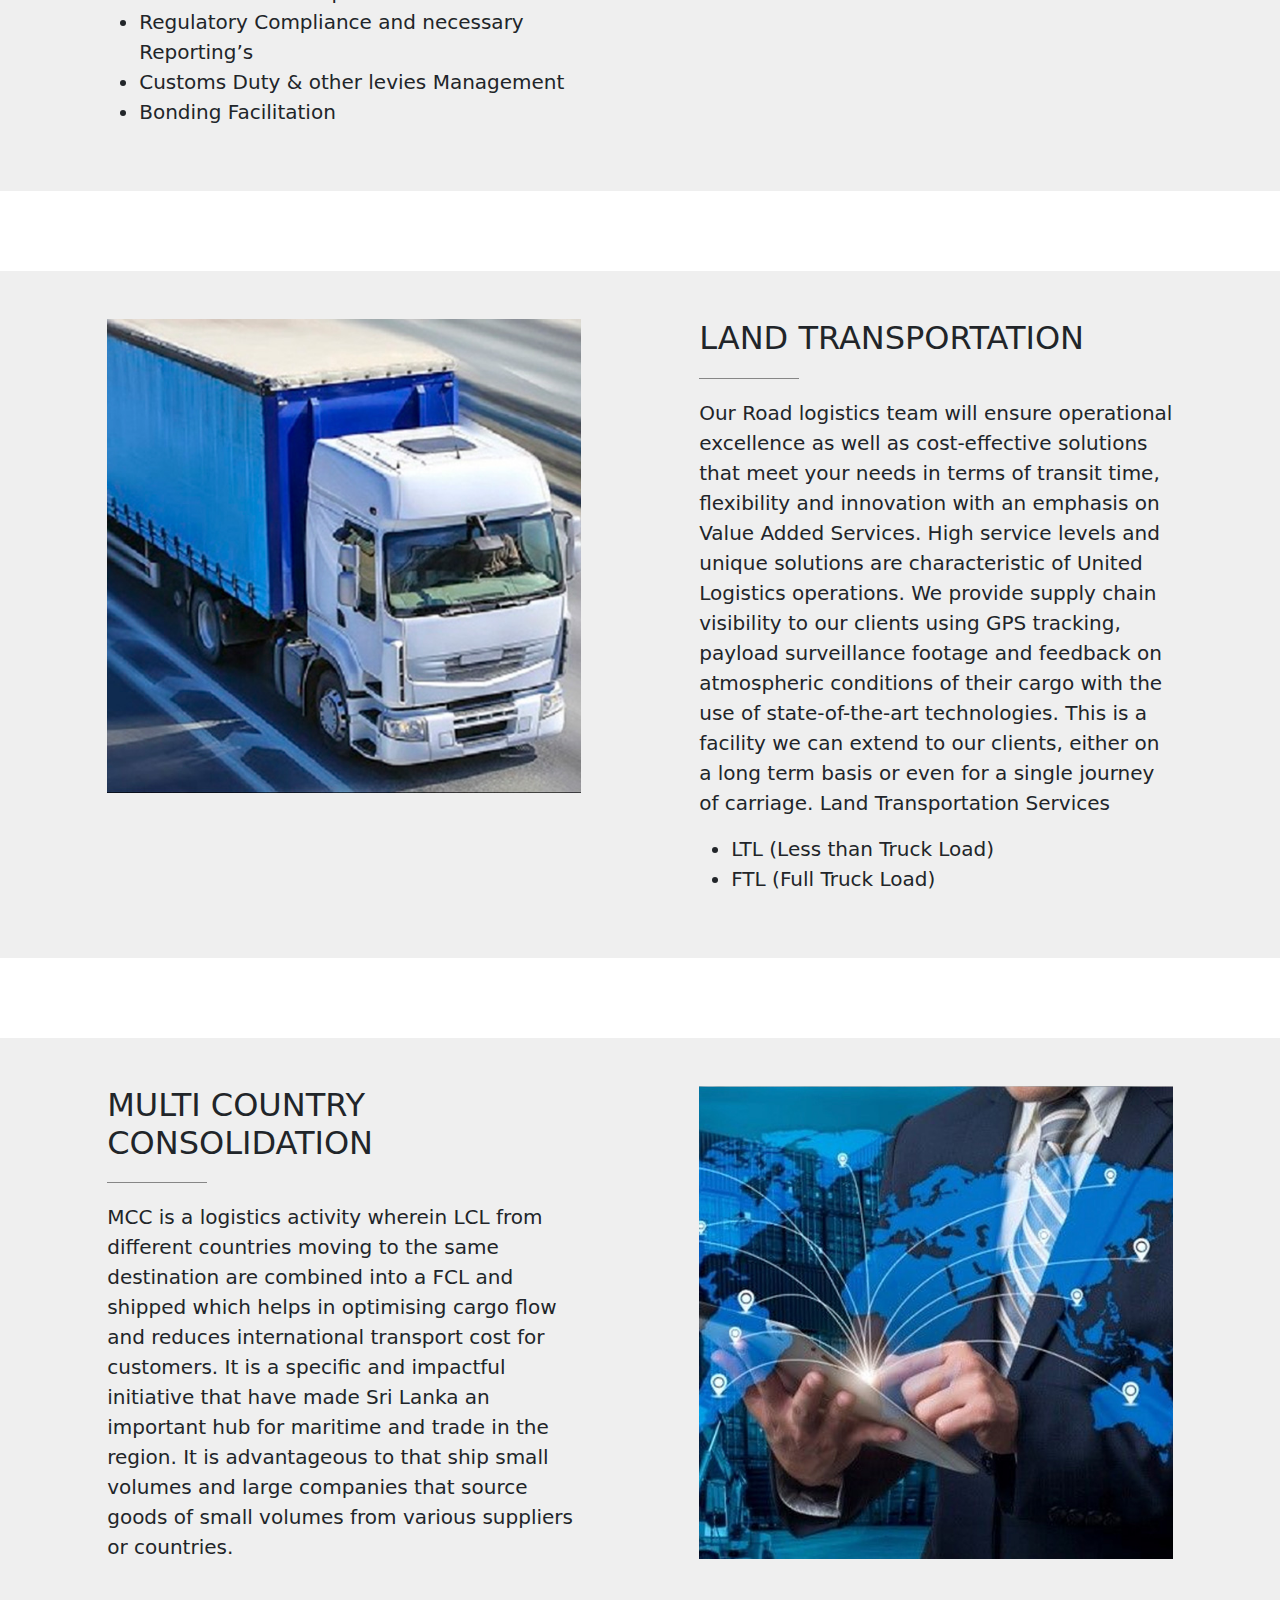
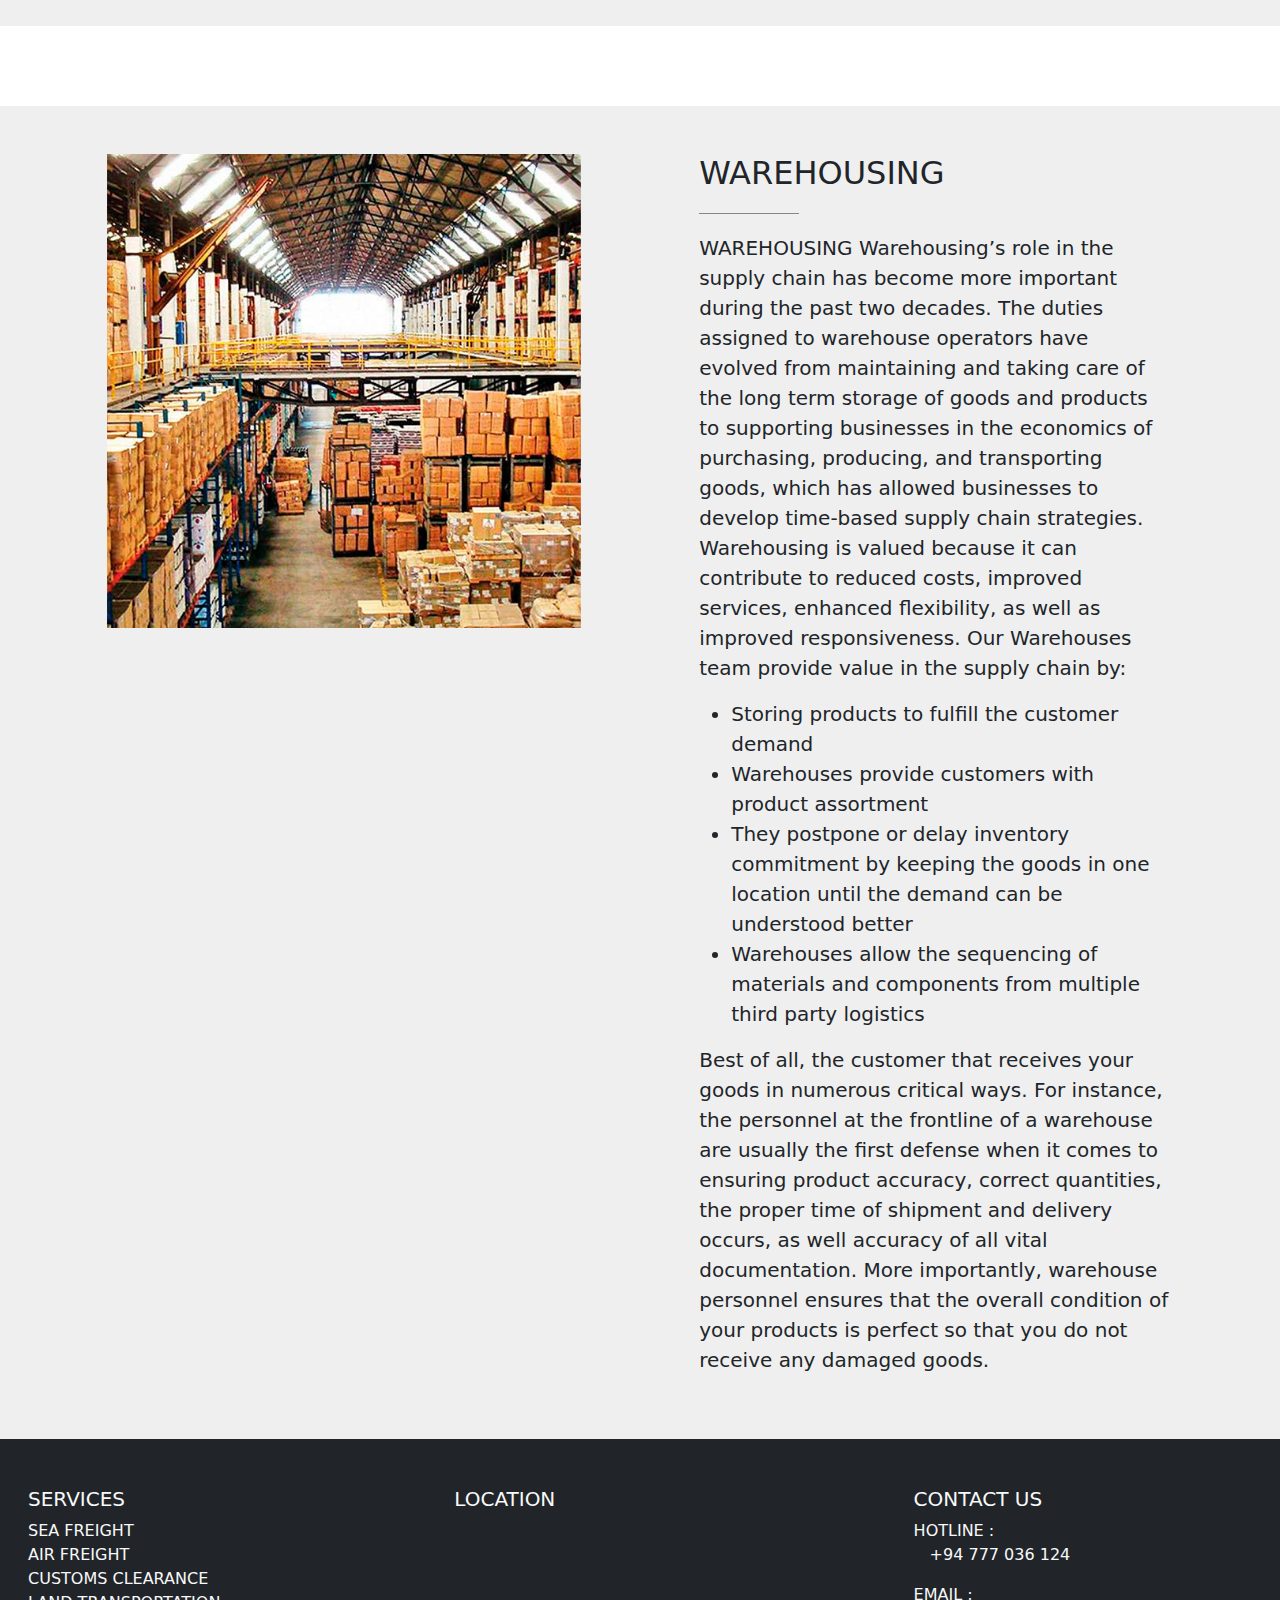
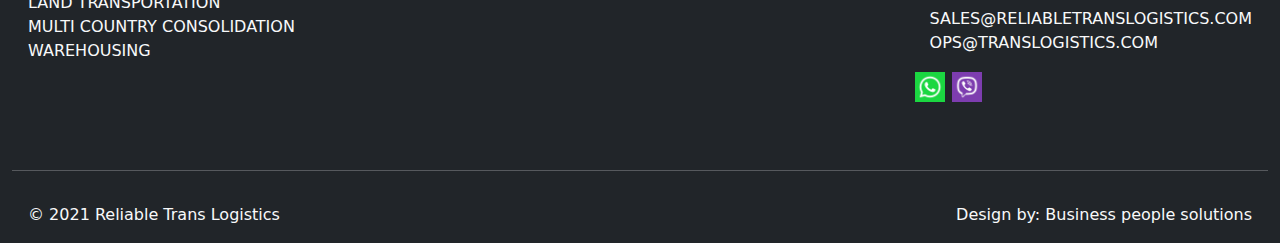
<file: services.html>
<!DOCTYPE html>
<html lang="en">
<head>
    <meta charset="UTF-8">
    <meta http-equiv="X-UA-Compatible" content="IE=edge">
    <meta name="viewport" content="width=device-width, initial-scale=1.0">
    <title>About us - Reliable Trans Logistics</title>
    <link rel="stylesheet" href="./styles/floatingButton.css">
    <link rel="stylesheet" href="./styles/flexDiv.css">
    <link href="./bootstrap/bootstrap.min.css" rel="stylesheet">
    <style>
        .flexDivMargin{
            height: 80px;
        }
        .footer .link-light:hover{
    color: #C5C6C6;
}
    </style>
</head>
<body>
    <div style="margin-bottom: 80px;">

    </div>
    <button type="button" class="btn btn-floating btn-lg btn-secondary align-text-middle" id="btn-back-to-top">
        <svg xmlns="http://www.w3.org/2000/svg" width="20" height="20" fill="currentColor" class="bi bi-arrow-up"
            viewBox="0 0 20 20">
            <path fill-rule="evenodd"
                d="M8 15a.5.5 0 0 0 .5-.5V2.707l3.146 3.147a.5.5 0 0 0 .708-.708l-4-4a.5.5 0 0 0-.708 0l-4 4a.5.5 0 1 0 .708.708L7.5 2.707V14.5a.5.5 0 0 0 .5.5z" />
        </svg>
    </button>
    <button type="button" class="btn btn-floating btn-lg btn-secondary align-text-middle" id="wa-btn">
        <svg xmlns="http://www.w3.org/2000/svg" width="20" height="20" fill="currentColor" class="bi bi-whatsapp"
            viewBox="0 0 20 20">
            <path
                d="M13.601 2.326A7.854 7.854 0 0 0 7.994 0C3.627 0 .068 3.558.064 7.926c0 1.399.366 2.76 1.057 3.965L0 16l4.204-1.102a7.933 7.933 0 0 0 3.79.965h.004c4.368 0 7.926-3.558 7.93-7.93A7.898 7.898 0 0 0 13.6 2.326zM7.994 14.521a6.573 6.573 0 0 1-3.356-.92l-.24-.144-2.494.654.666-2.433-.156-.251a6.56 6.56 0 0 1-1.007-3.505c0-3.626 2.957-6.584 6.591-6.584a6.56 6.56 0 0 1 4.66 1.931 6.557 6.557 0 0 1 1.928 4.66c-.004 3.639-2.961 6.592-6.592 6.592zm3.615-4.934c-.197-.099-1.17-.578-1.353-.646-.182-.065-.315-.099-.445.099-.133.197-.513.646-.627.775-.114.133-.232.148-.43.05-.197-.1-.836-.308-1.592-.985-.59-.525-.985-1.175-1.103-1.372-.114-.198-.011-.304.088-.403.087-.088.197-.232.296-.346.1-.114.133-.198.198-.33.065-.134.034-.248-.015-.347-.05-.099-.445-1.076-.612-1.47-.16-.389-.323-.335-.445-.34-.114-.007-.247-.007-.38-.007a.729.729 0 0 0-.529.247c-.182.198-.691.677-.691 1.654 0 .977.71 1.916.81 2.049.098.133 1.394 2.132 3.383 2.992.47.205.84.326 1.129.418.475.152.904.129 1.246.08.38-.058 1.171-.48 1.338-.943.164-.464.164-.86.114-.943-.049-.084-.182-.133-.38-.232z" />
        </svg>
    </button>
    <nav class="navbar navbar-expand-md navbar-light bg-light fixed-top">
        <div class="container-fluid">
            <button class="navbar-toggler" type="button" data-bs-toggle="collapse" data-bs-target="#navbarLinks">
                <span class="navbar-toggler-icon"></span>
            </button>
            <a href="./" class="navbar-brand mx-auto">
                <img src="/Images/logo.jpg" width="200px" alt="Reliable Trans Logistics">
            </a>
            <div class="collapse navbar-collapse text-uppercase" id="navbarLinks">
                <ul class="nav navbar-nav ms-auto">
                    <li class="nav-item active p-2">
                        <a href="#" class="nav-link">Home</a>
                    </li>
                    <li class="nav-item p-2">
                        <a href="./about.html" class="nav-link">About</a>
                    </li>
                    <div class="d-inline-flex justify-content-center">
                        <li class="nav-item py-2 pl-2">
                            <a href="#" class="px-1 active nav-link">Services</a>
                        </li>
                        <li class="nav-item dropdown py-2 pr-2">
                            <a href="#" class="px-1 nav-link dropdown-toggle" data-bs-toggle="dropdown" role="button"></a>
                            <ul class="dropdown-menu dropdown-menu-end" id="services-dropdown">
                                <li><a href="#seafright" class="dropdown-item">Sea Freight</a></li>
                                <li><a href="#airfright" class="dropdown-item">Air Freight</a></li>
                                <li><a href="#customs" class="dropdown-item">Customs Clearance</a></li>
                                <li><a href="#landtransport" class="dropdown-item">Land Transportation</a>
                                </li>
                                <li><a href="#multicountry" class="dropdown-item">Multi Country
                                        Consolidation</a></li>
                                <li><a href="#warehousing" class="dropdown-item">Warehousing</a></li>
                            </ul>
                        </li>
                    </div>
                    <li class="nav-item p-2">
                        <a href="./contact.html" class="nav-link">Contact</a>
                    </li>
                </ul>
            </div>
        </div>
    </nav>
    <section class="container-fluid py-5" style="background-color: #EFEFEF;">
        <p class="h1 mx-5">OUR SERVICES<br>
            RELIABLE TRANS LOGISTICS</p>
        <div class="seperator mx-5"></div>
    </section>
    <div id="seafright" class="flexDivMargin"></div>
    <section style="background-color: #EFEFEF;">
        <div class="mx-5 d-flex flex-column flex-md-row-reverse justify-content-around py-5">
            <div class="section-img-div mb-5 mb-md-0">
                <img src="./Images/sea_freight1.jpg" class=" w-100" alt="">
            </div>
            <div class="section-p-div" >
                <span class="h2">SEA FREIGHT</span>
                <div class="seperator"></div>
                <p class="lead">
                    Sea Freight is by Far the most economical way of moving large volumes of goods internationally. With Reliable Trans Logistics, you can be sure of a cost-effective, total logistics solution (sea import and export, FCL and LCL forwarding services) highly professional.

Ocean transport is one of the key factors for strong global supply chain management. As one of the leading Ocean Freight Forwarders, we offer efficient sea freight solutions customized to your needs. From Full Container Loads (FCL) to Less than Container Loads (LCL), on all major global routes, with guaranteed transit times.
                </p>
                <span class="lead">Sea Freight Services</span>
                <ul class="lead">
                    <li>Full load containers (FCL’s)</li>
                    <li>Groupage (LCL’s)</li>
                    <li>Hazardous cargo facilitation</li>
                    <li>Container haulage</li>
                    <li>Container loading and unloading</li>
                    <li>Cross docking</li>
                    <li>Buyers consolidation</li>
                    <li>Shipment tracking</li>
                </ul>
            </div>
        </div>
    </section>
    <div id="airfright" class="flexDivMargin"></div>
    <section style="background-color: #EFEFEF;">
        <div class="mx-5 d-flex flex-column flex-md-row justify-content-around py-5">
            <div class="section-img-div mb-5 mb-md-0">
                <img src="./Images/air_freight1.jpg" class=" w-100" alt="">
            </div>
            <div class="section-p-div" >
                <span class="h2">AIR FREIGHT</span>
                <div class="seperator"></div>
                <p class="lead">
                    When time is the most important factor of your delivery, our Air Freight service is your best option. With our experienced carriers who cover almost the entire world, we are able to deliver your cargo to a destination of your choosing with efficiency and high level of security. After the quick transit, you’re guaranteed to have your cargo cleared within a matter of hours saving even more time.

Our Dedicated team of airfreight professionals operate 24/7 for extensive service in offering air freight services. Excellent relationships with many of the world’s premium airlines ensure that our customers receive the highest possible service standards and most competitive pricing.
                <span class="lead">Air Freight Services</span>
                <ul class="lead">
                    <li>Door to Door , Airport to Airport Service & Warehousing Distribution</li>
                    <li>Dangerous Goods, unaccompanied Baggage, Perishable Cargo and Valuables</li>
                    <li>Exhibition Cargo Handling</li>
                    <li>Project Cargo Movement and Handling</li>
                    <li>Buyers Consolidation</li>
                    <li>Trade Documentation</li>
                </ul>
            </div>
        </div>
    </section>
    <div id="customs" class="flexDivMargin"></div>
    <section style="background-color: #EFEFEF;">
        <div class="mx-5 d-flex flex-column flex-md-row-reverse justify-content-around py-5">
            <div class="section-img-div mb-5 mb-md-0">
                <img src="./Images/customs_clearance1.jpg" class=" w-100" alt="">
            </div>
            <div class="section-p-div" >
                <span class="h2">CUSTOMS CLEARANCE</span>
                <div class="seperator"></div>
                <p class="lead">
                    CUSTOMS CLEARANCE
Our Customs Clearance Services facilitate your freight assuring you an effortless and secure customs clearance process. Whether you are looking for import or export customs clearance, our experts can guide you through the process.

Essentially, customs clearance involves the preparation and submission of documentation that is required to export or import your goods into or out of a country. Customs clearance is a crucial part of your cargo shipping from Point A to Point B seamlessly across the world.

Our licensed customs experts stay up to date with the latest rules and regulations, so you don’t have to. Choosing our Customs Clearance Services, we will provide you with know-how around, rules, regulations as well as necessary documents when you ship your freight internationally. No matter where you want to export or import your goods, we are by your side.
                <span class="lead">Scope of Service</span>
                <ul class="lead">
                    <li>Advice on Tariffs and Classifications</li>
                    <li>Documentation Preparation</li>
                    <li>Regulatory Compliance and necessary Reporting’s</li>
                    <li>Customs Duty & other levies Management</li>
                    <li>Bonding Facilitation</li>
                </ul>
            </div>
        </div>
    </section>
    <div id="landtransport" class="flexDivMargin"></div>
    <section style="background-color: #EFEFEF;">
        <div class="mx-5 d-flex flex-column flex-md-row justify-content-around py-5">
            <div class="section-img-div mb-5 mb-md-0">
                <img src="./Images/land_transportation1.jpg" class=" w-100" alt="">
            </div>
            <div class="section-p-div" >
                <span class="h2">LAND TRANSPORTATION</span>
                <div class="seperator"></div>
                <p class="lead">
                    Our Road logistics team will ensure operational excellence as well as cost-effective solutions that meet your needs in terms of transit time, flexibility and innovation with an emphasis on Value Added Services. High service levels and unique solutions are characteristic of United Logistics operations.

We provide supply chain visibility to our clients using GPS tracking, payload surveillance footage and feedback on atmospheric conditions of their cargo with the use of state-of-the-art technologies. This is a facility we can extend to our clients, either on a long term basis or even for a single journey of carriage.
                <span class="lead">Land Transportation Services</span>
                <ul class="lead">
                    <li>LTL (Less than Truck Load)</li>
                    <li>FTL (Full Truck Load)</li>
                </ul>
            </div>
        </div>
    </section>
    <div id="multicountry" class="flexDivMargin"></div>
    <section style="background-color: #EFEFEF;">
        <div class="mx-5 d-flex flex-column flex-md-row-reverse justify-content-around py-5">
            <div class="section-img-div mb-5 mb-md-0">
                <img src="./Images/multi_country_consolidation1.jpg" class=" w-100" alt="">
            </div>
            <div class="section-p-div" >
                <span class="h2">MULTI COUNTRY CONSOLIDATION</span>
                <div class="seperator"></div>
                <p class="lead">
                    MCC is a logistics activity wherein LCL from different countries moving to the same destination are combined into a FCL and shipped which helps in optimising cargo flow and reduces international transport cost for customers.

It is a specific and impactful initiative that have made Sri Lanka an important hub for maritime and trade in the region. It is advantageous to that ship small volumes and large companies that source goods of small volumes from various suppliers or countries.
            </div>
        </div>
    </section>
    <div id="warehousing" class="flexDivMargin"></div>
    <section style="background-color: #EFEFEF;">
        <div class="mx-5 d-flex flex-column flex-md-row justify-content-around py-5">
            <div class="section-img-div mb-5 mb-md-0">
                <img src="./Images/warehousing1.jpg" class=" w-100" alt="">
            </div>
            <div class="section-p-div" >
                <span class="h2">WAREHOUSING</span>
                <div class="seperator"></div>
                <p class="lead">
                    WAREHOUSING
Warehousing’s role in the supply chain has become more important during the past two decades. The duties assigned to warehouse operators have evolved from maintaining and taking care of the long term storage of goods and products to supporting businesses in the economics of purchasing, producing, and transporting goods, which has allowed businesses to develop time-based supply chain strategies.

Warehousing is valued because it can contribute to reduced costs, improved services, enhanced flexibility, as well as improved responsiveness.
                <span class="lead">Our Warehouses team provide value in the supply chain by:</span>
                <ul class="lead">
                    <li>Storing products to fulfill the customer demand</li>
                    <li>Warehouses provide customers with product assortment</li>
                    <li>They postpone or delay inventory commitment by keeping the goods in one location until the demand can be understood better</li>
                    <li>Warehouses allow the sequencing of materials and components from multiple third party logistics</li>
                </ul>
                <p class="lead">Best of all, the customer that receives your goods in numerous critical ways. For instance, the personnel at the frontline of a warehouse are usually the first defense when it comes to ensuring product accuracy, correct quantities, the proper time of shipment and delivery occurs, as well accuracy of all vital documentation. More importantly, warehouse personnel ensures that the overall condition of your products is perfect so that you do not receive any damaged goods.</p>
            </div>
        </div>
    </section>
    <section class="footer container-fluid bg-dark text-light">
        <div class="d-flex flex-column flex-md-row justify-content-between py-5 text-uppercase">
            <div class="px-3 my-5 my-md-0 fs-6">
                <p class="h5 ">Services</p>
                <ul class="list-unstyled">
                    <li><a href="#seafright" class="text-decoration-none link-light">Sea Freight</a></li>
                    <li><a href="#airfright" class="text-decoration-none link-light">Air Freight</a></li>
                    <li><a href="#customs" class="text-decoration-none link-light">Customs Clearance</a>
                    </li>
                    <li><a href="#landtransport" class="text-decoration-none link-light">Land
                            Transportation</a></li>
                    <li><a href="#multicountry" class="text-decoration-none link-light">Multi Country
                            Consolidation</a></li>
                    <li><a href="#warehousing" class="text-decoration-none link-light">Warehousing</a>
                    </li>
                </ul>
            </div>
            <div class="px-3 my-5 my-md-0 fs-6">
                <p class="h5 ">Location</p>
                <iframe
                    src="https://www.google.com/maps/embed?pb=!1m18!1m12!1m3!1d7920.529590566285!2d79.92268112149272!3d6.978051279233301!2m3!1f0!2f0!3f0!3m2!1i1024!2i768!4f13.1!3m3!1m2!1s0x3ae257fb99855535%3A0xcf2afe16fdea46bc!2sKiribathgoda!5e0!3m2!1sen!2slk!4v1624473642021!5m2!1sen!2slk"
                    width="100%" height="180" style="border:0;" allowfullscreen="" loading="lazy"></iframe>
            </div>
            <div class="px-3 my-5 my-md-0 fs-6">
                <p class="h5 ">Contact US</p>
                <span>Hotline : </span>
                <p class="ms-3">+94 777 036 124</p>
                <span>Email : </span>
                <p class="ms-3">sales@reliabletranslogistics.com<br>ops@translogistics.com</p>
                <spam class="d-block">
                    <a class="btn p-0" href="https://api.whatsapp.com/send?phone=+94777036124">
                        <img src="./Images/whatsapp.png" alt="Whatsapp" style="width: 30px;">
                    </a>
                    <a class="btn p-0" href="viber://chat?number=+94777036124">
                        <img src="./Images/viber.png" alt="Viber" style="width: 30px;">
                    </a>
                </spam>
            </div>
        </div>
        <hr class="text-light">
        <div class="d-flex flex-column flex-md-row justify-content-between p-3">
            <span class="align-self-center align-self-md-start">&copy; 2021 Reliable Trans Logistics</span>
            <span class="align-self-center align-self-md-end">Design by: <a href="https://businesspeople.lk/" class="text-decoration-none link-light">Business people solutions</a></span>
        </div>
    </section>
    <script src="./bootstrap/bootstrap.min.js"></script>
    <script src="floatButtonFunctionalty.js"></script>
</body>
</html>
</file>
<file: styles/floatingButton.css>
#btn-back-to-top {
  position: fixed;
  width: 50px;
  height: 50px;
  bottom: 20px;
  right: 20px;
  display: none;
  z-index: 2;
  border-radius: 50%;
}

#wa-btn {
  position: fixed;
  width: 50px;
  height: 50px;
  bottom: 20px;
  left: 20px;
  display: none;
  z-index: 2;
  border-radius: 50%;
}
</file>
<file: styles/flexDiv.css>
.seperator {
    width: 100px;
    height: 20px;
    border-top: 1px solid #868686;
    margin-top: 20px;
}

.section-img-div {
    width: 100%
}

.section-p-div {
    max-width: 100%;
}

@media only screen and (min-width: 768px) {
    .section-p-div {
        max-width: 40%;
    }

    .section-img-div {
        width: 40%
    }
}
</file>
